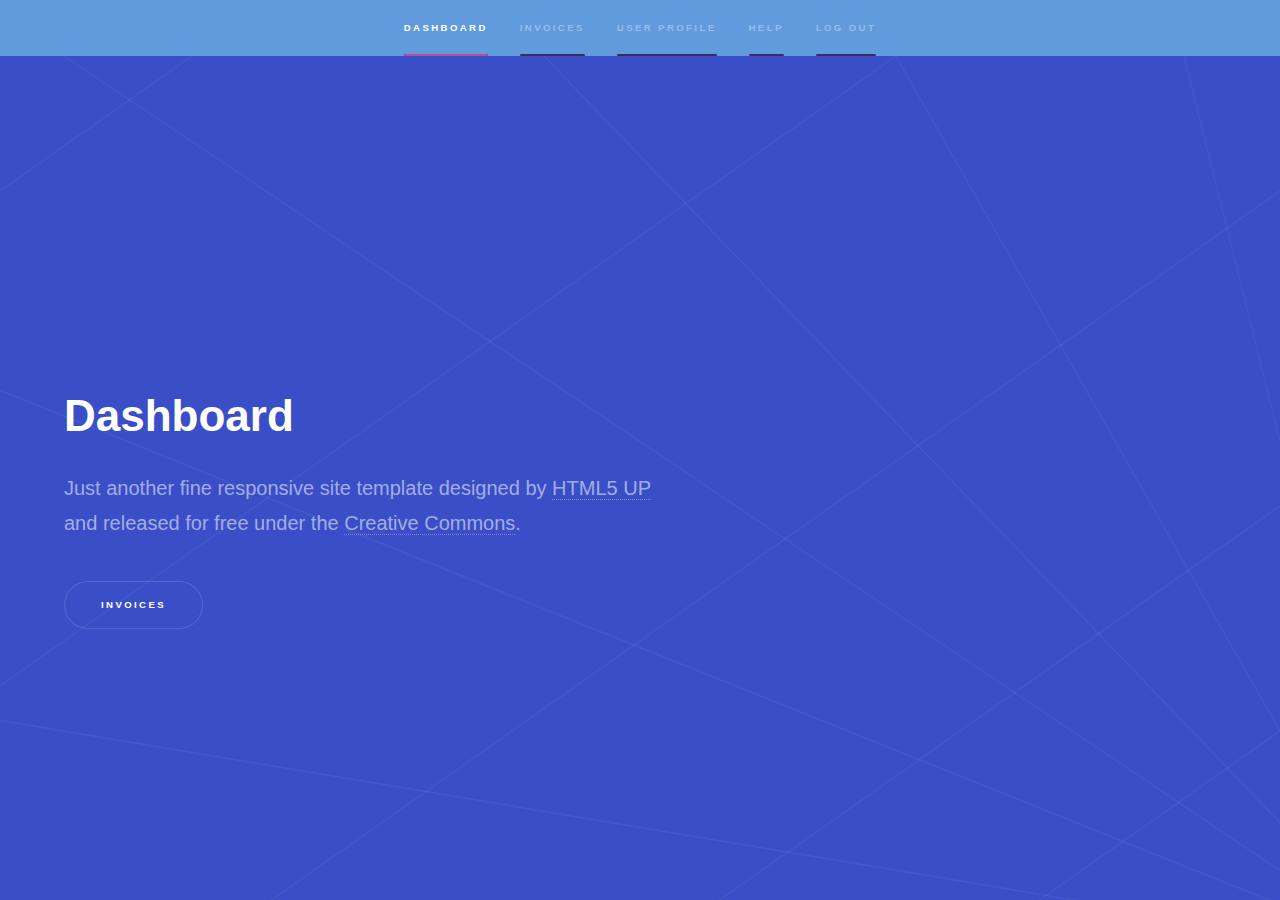
<file: htmlfrontend/index.html>
<!DOCTYPE HTML>
<!--
	Hyperspace by HTML5 UP
	html5up.net | @ajlkn
	Free for personal and commercial use under the CCA 3.0 license (html5up.net/license)
-->
<html>
	<head>
		<title>Hyperspace by HTML5 UP</title>
		<meta charset="utf-8" />
		<meta name="viewport" content="width=device-width, initial-scale=1, user-scalable=no" />
		<link rel="stylesheet" href="assets/css/main.css" />
		<noscript><link rel="stylesheet" href="assets/css/noscript.css" /></noscript>
	</head>
	<body>

		<!-- Sidebar -->
			<section id="sidebar">
				<div class="inner">
					<nav>
						<ul>
							<li><a href="#intro">Dashboard</a></li>
							<li><a href="#invoicesPage">Invoices</a></li>
							<li><a href="#userSettingsPage">User Profile </a></li>
							<li><a href="#helpPage">Help</a></li>
							<li><a onclick = "signOut()">Log Out</a></li>
						</ul>
					</nav>
				</div>
			</section>

		<!-- Wrapper -->
			<div id="wrapper">

				<!-- Intro -->
					<section id="intro" class="wrapper style1 fullscreen fade-up">
						<div class="inner">
							<h1>Dashboard</h1>
							<p>Just another fine responsive site template designed by <a href="http://html5up.net">HTML5 UP</a><br />
							and released for free under the <a href="http://html5up.net/license">Creative Commons</a>.</p>
							<ul class="actions">
								<li><a href="#two" class="button">Invoices</a></li>
							</ul>
						</div>
					</section>

				<!-- User Settings Page -->
				<section id="userSettingsPage" class="wrapper style2 fade-up">
					<div class="inner">
					<h1 class="major">User Profile</h1>
					
					<div class="user-card">
	
				
						<div class="user-details">
							<p><strong>UserID:</strong> <span id="userId"></span></p>
							<p><strong>Username:</strong> <span id="username"></span></p>
							<p><strong>Phone:</strong> <span id="phone"></span></p>
							<p><strong>Email:</strong> <span id="email"></span></p>
							<p><strong>Password:</strong> <span id="password"></span></p>
						</div>
					</div>
				
					<ul class="actions" style="margin-top: 2em;">
						<li><a href="#editUser" class="button primary changeUserInfo-button">Edit Info</a></li>
					</ul>
					</div>
				</section>

				<!-- Edit User Section (initially hidden) -->
				<section id="editUser" class="wrapper style2 fade-up" style="display: none;">
					<div class="inner">
						<h1 class="major">Edit Profile</h1>
					
						<div class="user-card">
							<div class="user-details">
							<p><strong>UserID:</strong> <input type="text" id="editUserId" placeholder="" readonly /></p>
							<p><strong>Username:</strong> <input type="text" id="editUsername" placeholder="" /></p>
							<p><strong>Phone:</strong> <input type="text" id="editPhone" placeholder="" /></p>
							<p><strong>Email:</strong> <input type="text" id="editEmail" placeholder="" /></p>
							<p><strong>Password:</strong> <input type="text" id="editPassword" placeholder="" /></p>
							</div>
						</div>

							<!-- Save Button positioned like Edit Info -->
						<ul class="actions" style="margin-top: 2em;">
					
							<li><a href="#" class="button primary changeUserSave-button" onclick="changeUserDetails()">Save</a></li>
							<li><a href="#userSettingsPage" class="button primary changeUserInfoBack-button">Back to Profile</a></li>
							<li><p id="userDetailsChangeMessage"></p></li>
						</ul>
					</div>
				</section>
  
  
  

				<!-- invoice -->
				<section id="invoicesPage" class="wrapper style3 fade-up">
					<div class="inner invoice-list">
				  
					  <!-- Top Bar -->
					  <div class="invoice-header">
						<input type="text" placeholder="Search by Invoice id" class="search-bar" id = "invoiceSearch">
						<button class="searchInvoice-button" onclick = "searchInvoice()">Search Invoice</button>
					  </div>

					  <a href="#createInvoicePage" class="button create-button">+ CREATE AN INVOICE</a>

					  
				  
					  <!-- Invoice Items -->
					  <div class="invoice-item" id = "allInvoices"> </div>

					</div>
				</section>

					<!-- Create Invoice Section -->
					<section id="createInvoicePage" class="wrapper style2 fade-up">
						<div class="inner">
						  <h1 class="major">Create Invoice</h1>
						  <p>Select a method to create your invoice</p>
					  
						  <div class="create-invoice-grid">
							<!-- Card 1: Create from Order -->
							<div class="invoice-card">
							  <div class="icon-box">
								<span class="icon solid fa-file-alt"></span>
							  </div>
							  <h3>Create Invoice from Order</h3>
							  <p>Generate an invoice by using existing order data</p>
							  <a href="#" class="button small">Start</a>
							</div>
					  
							<!-- Card 2: Upload File -->
							<div class="invoice-card">
							  <div class="icon-box">
								<span class="icon solid fa-upload"></span>
							  </div>
							  <h3>Upload File</h3>
							  <p>Import invoice data by uploading an XML file</p>
							  <a href="#" class="button small">Upload</a>
							</div>
						  </div>
					  
						  <!-- Back button -->
						  <ul class="actions" style="margin-top: 2em;">
							<li><a href="#invoicesPage" class="button">← Back to Invoices</a></li>
						  </ul>
					  
						</div>
					  </section>
					  
			


				<!--Help Page-->
				<section id="helpPage" class="wrapper style3 fade-up">
					<!-- Wrapper -->
					<div id="wrapper">
					<!-- API Health Check -->
					<section id="main" class="wrapper">
						<div class="inner">
						<h1 class="major">API Health Check</h1>
						<p>This page checks the status of the backend services to ensure everything is running properly.</p>
						<div id="health-status" style="padding: 1rem; background-color: rgba(255,255,255,0.05); border: 1px solid rgba(255,255,255,0.1); border-radius: 6px;">
							Loading...
						</div>
						<div style="margin-top: 1.5rem;"></div>
						<h1 class="major">Still having issues?</h1>
						<p>Even though all systems are showing as active, if you're still experiencing problems, try the following:</p>
						<ul style="margin-top: 0;"></ul>
							<li>Clear your browser cache and cookies</li>
							<li>Ensure you're using the latest version of your browser</li>
							<li>Try accessing the page from a different device or network</li>
						</ul>
						</div>
					</section>
				</section>


		<!-- Footer -->
			<footer id="footer" class="wrapper style1-alt">
				<div class="inner">
					<ul class="menu">
						<li>&copy; Untitled. All rights reserved.</li><li>Design: <a href="http://html5up.net">HTML5 UP</a></li>
					</ul>
				</div>
			</footer>

		<!-- Scripts -->
			<script src="assets/js/jquery.min.js"></script>
			<script src="assets/js/jquery.scrollex.min.js"></script>
			<script src="assets/js/jquery.scrolly.min.js"></script>
			<script src="assets/js/browser.min.js"></script>
			<script src="assets/js/breakpoints.min.js"></script>
			<script src="assets/js/util.js"></script>
			<script src="assets/js/main.js"></script>
			<script src="assets/js/dashboard.js"></script>
			<script src="assets/js/healthcheck.js"></script>

			  

	</body>
</html>
</file>
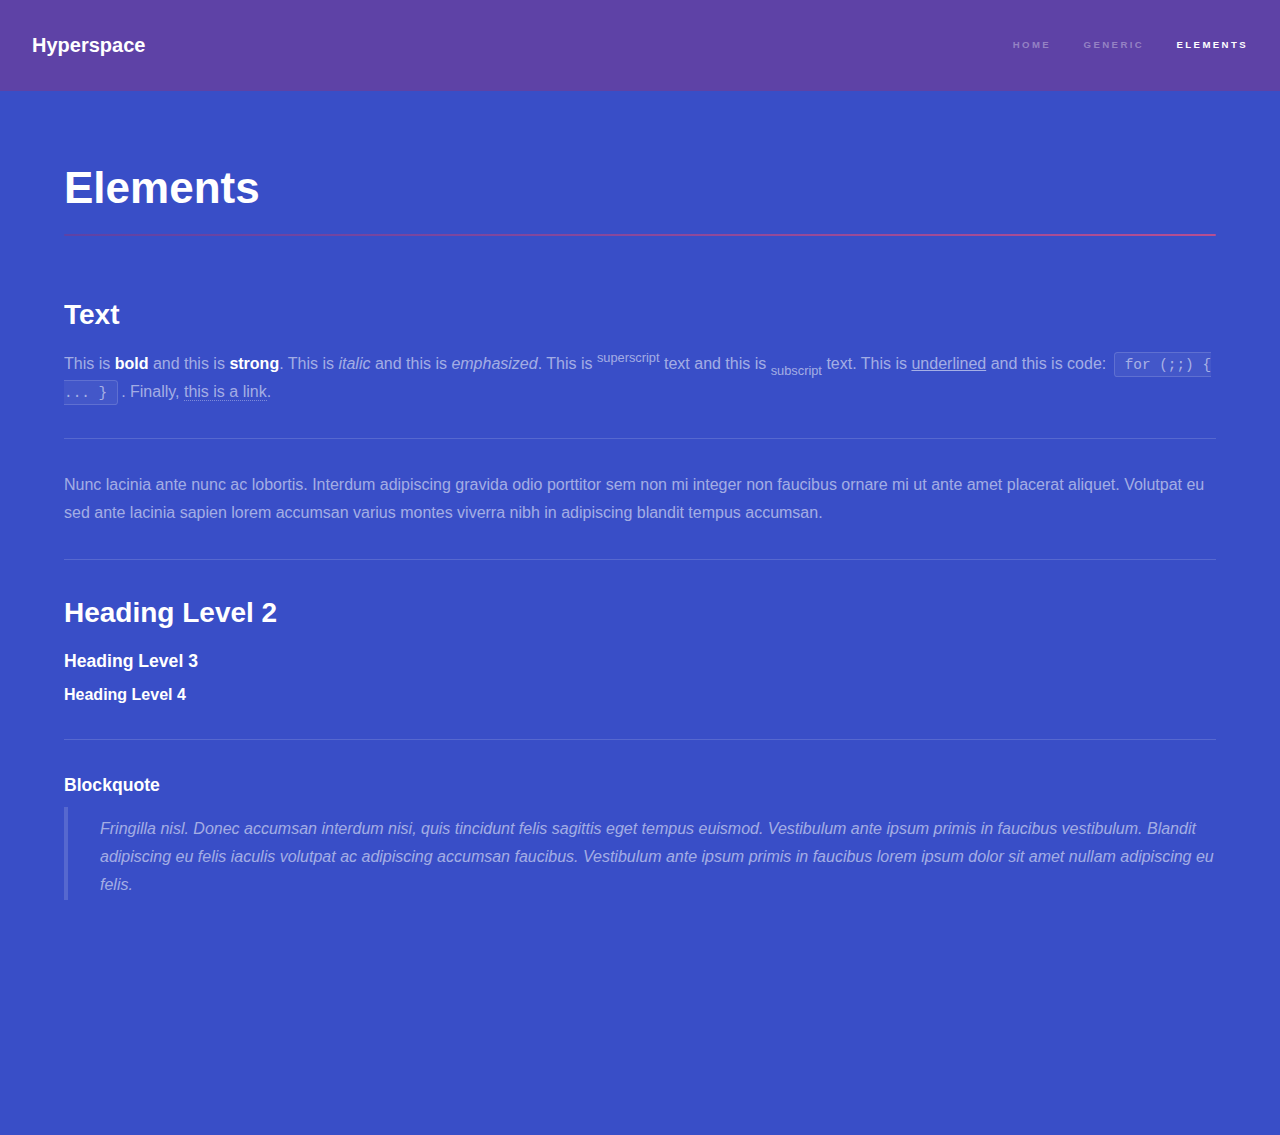
<file: htmlfrontend/elements.html>
<!DOCTYPE HTML>
<!--
	Hyperspace by HTML5 UP
	html5up.net | @ajlkn
	Free for personal and commercial use under the CCA 3.0 license (html5up.net/license)
-->
<html>
	<head>
		<title>Elements - Hyperspace by HTML5 UP</title>
		<meta charset="utf-8" />
		<meta name="viewport" content="width=device-width, initial-scale=1, user-scalable=no" />
		<link rel="stylesheet" href="assets/css/main.css" />
		<noscript><link rel="stylesheet" href="assets/css/noscript.css" /></noscript>
	</head>
	<body class="is-preload">

		<!-- Header -->
			<header id="header">
				<a href="index.html" class="title">Hyperspace</a>
				<nav>
					<ul>
						<li><a href="index.html">Home</a></li>
						<li><a href="generic.html">Generic</a></li>
						<li><a href="elements.html"  class="active">Elements</a></li>
					</ul>
				</nav>
			</header>

		<!-- Wrapper -->
			<div id="wrapper">

				<!-- Main -->
					<section id="main" class="wrapper">
						<div class="inner">
							<h1 class="major">Elements</h1>

							<!-- Text -->
								<section>
									<h2>Text</h2>
									<p>This is <b>bold</b> and this is <strong>strong</strong>. This is <i>italic</i> and this is <em>emphasized</em>.
									This is <sup>superscript</sup> text and this is <sub>subscript</sub> text.
									This is <u>underlined</u> and this is code: <code>for (;;) { ... }</code>. Finally, <a href="#">this is a link</a>.</p>
									<hr />
									<p>Nunc lacinia ante nunc ac lobortis. Interdum adipiscing gravida odio porttitor sem non mi integer non faucibus ornare mi ut ante amet placerat aliquet. Volutpat eu sed ante lacinia sapien lorem accumsan varius montes viverra nibh in adipiscing blandit tempus accumsan.</p>
									<hr />
									<h2>Heading Level 2</h2>
									<h3>Heading Level 3</h3>
									<h4>Heading Level 4</h4>
									<hr />
									<h3>Blockquote</h3>
									<blockquote>Fringilla nisl. Donec accumsan interdum nisi, quis tincidunt felis sagittis eget tempus euismod. Vestibulum ante ipsum primis in faucibus vestibulum. Blandit adipiscing eu felis iaculis volutpat ac adipiscing accumsan faucibus. Vestibulum ante ipsum primis in faucibus lorem ipsum dolor sit amet nullam adipiscing eu felis.</blockquote>
									<h3>Preformatted</h3>
									<pre><code>i = 0;

while (!deck.isInOrder()) {
    print 'Iteration ' + i;
    deck.shuffle();
    i++;
}

print 'It took ' + i + ' iterations to sort the deck.';</code></pre>
								</section>

							<!-- Lists -->
								<section>
									<h2>Lists</h2>
									<div class="row">
										<div class="col-6 col-12-medium">
											<h3>Unordered</h3>
											<ul>
												<li>Dolor pulvinar etiam.</li>
												<li>Sagittis adipiscing.</li>
												<li>Felis enim feugiat.</li>
											</ul>
											<h3>Alternate</h3>
											<ul class="alt">
												<li>Dolor pulvinar etiam.</li>
												<li>Sagittis adipiscing.</li>
												<li>Felis enim feugiat.</li>
											</ul>
										</div>
										<div class="col-6 col-12-medium">
											<h3>Ordered</h3>
											<ol>
												<li>Dolor pulvinar etiam.</li>
												<li>Etiam vel felis viverra.</li>
												<li>Felis enim feugiat.</li>
												<li>Dolor pulvinar etiam.</li>
												<li>Etiam vel felis lorem.</li>
												<li>Felis enim et feugiat.</li>
											</ol>
											<h3>Icons</h3>
											<ul class="icons">
												<li><a href="#" class="icon brands fa-twitter"><span class="label">Twitter</span></a></li>
												<li><a href="#" class="icon brands fa-facebook-f"><span class="label">Facebook</span></a></li>
												<li><a href="#" class="icon brands fa-instagram"><span class="label">Instagram</span></a></li>
												<li><a href="#" class="icon brands fa-github"><span class="label">Github</span></a></li>
											</ul>
										</div>
									</div>
									<h2>Actions</h2>
									<div class="row">
										<div class="col-6 col-12-medium">
											<ul class="actions">
												<li><a href="#" class="button primary">Default</a></li>
												<li><a href="#" class="button">Default</a></li>
											</ul>
											<ul class="actions small">
												<li><a href="#" class="button primary small">Small</a></li>
												<li><a href="#" class="button small">Small</a></li>
											</ul>
											<ul class="actions stacked">
												<li><a href="#" class="button primary">Default</a></li>
												<li><a href="#" class="button">Default</a></li>
											</ul>
											<ul class="actions stacked">
												<li><a href="#" class="button primary small">Small</a></li>
												<li><a href="#" class="button small">Small</a></li>
											</ul>
										</div>
										<div class="col-6 col-12-medium">
											<ul class="actions stacked">
												<li><a href="#" class="button primary fit">Default</a></li>
												<li><a href="#" class="button fit">Default</a></li>
											</ul>
											<ul class="actions stacked">
												<li><a href="#" class="button primary small fit">Small</a></li>
												<li><a href="#" class="button small fit">Small</a></li>
											</ul>
										</div>
									</div>
								</section>

							<!-- Table -->
								<section>
									<h2>Table</h2>
									<h3>Default</h3>
									<div class="table-wrapper">
										<table>
											<thead>
												<tr>
													<th>Name</th>
													<th>Description</th>
													<th>Price</th>
												</tr>
											</thead>
											<tbody>
												<tr>
													<td>Item One</td>
													<td>Ante turpis integer aliquet porttitor.</td>
													<td>29.99</td>
												</tr>
												<tr>
													<td>Item Two</td>
													<td>Vis ac commodo adipiscing arcu aliquet.</td>
													<td>19.99</td>
												</tr>
												<tr>
													<td>Item Three</td>
													<td> Morbi faucibus arcu accumsan lorem.</td>
													<td>29.99</td>
												</tr>
												<tr>
													<td>Item Four</td>
													<td>Vitae integer tempus condimentum.</td>
													<td>19.99</td>
												</tr>
												<tr>
													<td>Item Five</td>
													<td>Ante turpis integer aliquet porttitor.</td>
													<td>29.99</td>
												</tr>
											</tbody>
											<tfoot>
												<tr>
													<td colspan="2"></td>
													<td>100.00</td>
												</tr>
											</tfoot>
										</table>
									</div>

									<h3>Alternate</h3>
									<div class="table-wrapper">
										<table class="alt">
											<thead>
												<tr>
													<th>Name</th>
													<th>Description</th>
													<th>Price</th>
												</tr>
											</thead>
											<tbody>
												<tr>
													<td>Item One</td>
													<td>Ante turpis integer aliquet porttitor.</td>
													<td>29.99</td>
												</tr>
												<tr>
													<td>Item Two</td>
													<td>Vis ac commodo adipiscing arcu aliquet.</td>
													<td>19.99</td>
												</tr>
												<tr>
													<td>Item Three</td>
													<td> Morbi faucibus arcu accumsan lorem.</td>
													<td>29.99</td>
												</tr>
												<tr>
													<td>Item Four</td>
													<td>Vitae integer tempus condimentum.</td>
													<td>19.99</td>
												</tr>
												<tr>
													<td>Item Five</td>
													<td>Ante turpis integer aliquet porttitor.</td>
													<td>29.99</td>
												</tr>
											</tbody>
											<tfoot>
												<tr>
													<td colspan="2"></td>
													<td>100.00</td>
												</tr>
											</tfoot>
										</table>
									</div>
								</section>

							<!-- Buttons -->
								<section>
									<h3>Buttons</h3>
									<ul class="actions">
										<li><a href="#" class="button primary">Primary</a></li>
										<li><a href="#" class="button">Default</a></li>
									</ul>
									<ul class="actions">
										<li><a href="#" class="button large">Large</a></li>
										<li><a href="#" class="button">Default</a></li>
										<li><a href="#" class="button small">Small</a></li>
									</ul>
									<ul class="actions fit">
										<li><a href="#" class="button primary fit">Fit</a></li>
										<li><a href="#" class="button fit">Fit</a></li>
										<li><a href="#" class="button fit">Fit</a></li>
									</ul>
									<ul class="actions fit small">
										<li><a href="#" class="button primary fit small">Fit + Small</a></li>
										<li><a href="#" class="button fit small">Fit + Small</a></li>
										<li><a href="#" class="button fit small">Fit + Small</a></li>
									</ul>
									<ul class="actions">
										<li><a href="#" class="button primary icon solid fa-download">Icon</a></li>
										<li><a href="#" class="button icon solid fa-upload">Icon</a></li>
										<li><a href="#" class="button icon solid fa-save">Icon</a></li>
									</ul>
									<ul class="actions">
										<li><span class="button primary disabled">Disabled</span></li>
										<li><span class="button disabled">Disabled</span></li>
									</ul>
								</section>

							<!-- Form -->
								<section>
									<h2>Form</h2>
									<form method="post" action="#">
										<div class="row gtr-uniform">
											<div class="col-6 col-12-xsmall">
												<input type="text" name="demo-name" id="demo-name" value="" placeholder="Name" />
											</div>
											<div class="col-6 col-12-xsmall">
												<input type="email" name="demo-email" id="demo-email" value="" placeholder="Email" />
											</div>
											<div class="col-12">
												<select name="demo-category" id="demo-category">
													<option value="">- Category -</option>
													<option value="1">Manufacturing</option>
													<option value="1">Shipping</option>
													<option value="1">Administration</option>
													<option value="1">Human Resources</option>
												</select>
											</div>
											<div class="col-4 col-12-small">
												<input type="radio" id="demo-priority-low" name="demo-priority" checked>
												<label for="demo-priority-low">Low</label>
											</div>
											<div class="col-4 col-12-small">
												<input type="radio" id="demo-priority-normal" name="demo-priority">
												<label for="demo-priority-normal">Normal</label>
											</div>
											<div class="col-4 col-12-small">
												<input type="radio" id="demo-priority-high" name="demo-priority">
												<label for="demo-priority-high">High</label>
											</div>
											<div class="col-6 col-12-small">
												<input type="checkbox" id="demo-copy" name="demo-copy">
												<label for="demo-copy">Email me a copy</label>
											</div>
											<div class="col-6 col-12-small">
												<input type="checkbox" id="demo-human" name="demo-human" checked>
												<label for="demo-human">Not a robot</label>
											</div>
											<div class="col-12">
												<textarea name="demo-message" id="demo-message" placeholder="Enter your message" rows="6"></textarea>
											</div>
											<div class="col-12">
												<ul class="actions">
													<li><input type="submit" value="Send Message" class="primary" /></li>
													<li><input type="reset" value="Reset" /></li>
												</ul>
											</div>
										</div>
									</form>
								</section>

							<!-- Image -->
								<section>
									<h2>Image</h2>
									<h3>Fit</h3>
									<div class="box alt">
										<div class="row gtr-uniform">
											<div class="col-12"><span class="image fit"><img src="images/pic04.jpg" alt="" /></span></div>
											<div class="col-4"><span class="image fit"><img src="images/pic01.jpg" alt="" /></span></div>
											<div class="col-4"><span class="image fit"><img src="images/pic02.jpg" alt="" /></span></div>
											<div class="col-4"><span class="image fit"><img src="images/pic03.jpg" alt="" /></span></div>
											<div class="col-4"><span class="image fit"><img src="images/pic03.jpg" alt="" /></span></div>
											<div class="col-4"><span class="image fit"><img src="images/pic01.jpg" alt="" /></span></div>
											<div class="col-4"><span class="image fit"><img src="images/pic02.jpg" alt="" /></span></div>
											<div class="col-4"><span class="image fit"><img src="images/pic02.jpg" alt="" /></span></div>
											<div class="col-4"><span class="image fit"><img src="images/pic03.jpg" alt="" /></span></div>
											<div class="col-4"><span class="image fit"><img src="images/pic01.jpg" alt="" /></span></div>
										</div>
									</div>
									<h3>Left &amp; Right</h3>
									<p><span class="image left"><img src="images/pic05.jpg" alt="" /></span>Fringilla nisl. Donec accumsan interdum nisi, quis tincidunt felis sagittis eget. tempus euismod. Vestibulum ante ipsum primis in faucibus vestibulum. Blandit adipiscing eu felis iaculis volutpat ac adipiscing accumsan eu faucibus. Integer ac pellentesque praesent tincidunt felis sagittis eget. tempus euismod. Vestibulum ante ipsum primis in faucibus vestibulum. Blandit adipiscing eu felis iaculis volutpat ac adipiscing accumsan eu faucibus. Integer ac pellentesque praesent. Donec accumsan interdum nisi, quis tincidunt felis sagittis eget. tempus euismod. Vestibulum ante ipsum primis in faucibus vestibulum. Blandit adipiscing eu felis iaculis volutpat ac adipiscing accumsan eu faucibus. Integer ac pellentesque praesent tincidunt felis sagittis eget. tempus euismod. Vestibulum ante ipsum primis in faucibus vestibulum. Blandit adipiscing eu felis iaculis volutpat ac adipiscing accumsan eu faucibus. Integer ac pellentesque praesent. Blandit adipiscing eu felis iaculis volutpat ac adipiscing accumsan eu faucibus. Integer ac pellentesque praesent tincidunt felis sagittis eget. tempus euismod. Vestibulum ante ipsum primis in faucibus vestibulum. Blandit adipiscing eu felis iaculis volutpat ac adipiscing accumsan eu faucibus. Integer ac pellentesque praesent.</p>
									<p><span class="image right"><img src="images/pic06.jpg" alt="" /></span>Fringilla nisl. Donec accumsan interdum nisi, quis tincidunt felis sagittis eget. tempus euismod. Vestibulum ante ipsum primis in faucibus vestibulum. Blandit adipiscing eu felis iaculis volutpat ac adipiscing accumsan eu faucibus. Integer ac pellentesque praesent tincidunt felis sagittis eget. tempus euismod. Vestibulum ante ipsum primis in faucibus vestibulum. Blandit adipiscing eu felis iaculis volutpat ac adipiscing accumsan eu faucibus. Integer ac pellentesque praesent. Donec accumsan interdum nisi, quis tincidunt felis sagittis eget. tempus euismod. Vestibulum ante ipsum primis in faucibus vestibulum. Blandit adipiscing eu felis iaculis volutpat ac adipiscing accumsan eu faucibus. Integer ac pellentesque praesent tincidunt felis sagittis eget. tempus euismod. Vestibulum ante ipsum primis in faucibus vestibulum. Blandit adipiscing eu felis iaculis volutpat ac adipiscing accumsan eu faucibus. Integer ac pellentesque praesent. Blandit adipiscing eu felis iaculis volutpat ac adipiscing accumsan eu faucibus. Integer ac pellentesque praesent tincidunt felis sagittis eget. tempus euismod. Vestibulum ante ipsum primis in faucibus vestibulum. Blandit adipiscing eu felis iaculis volutpat ac adipiscing accumsan eu faucibus. Integer ac pellentesque praesent.</p>
								</section>

						</div>
					</section>

			</div>

		<!-- Footer -->
			<footer id="footer" class="wrapper alt">
				<div class="inner">
					<ul class="menu">
						<li>&copy; Untitled. All rights reserved.</li><li>Design: <a href="http://html5up.net">HTML5 UP</a></li>
					</ul>
				</div>
			</footer>

		<!-- Scripts -->
			<script src="assets/js/jquery.min.js"></script>
			<script src="assets/js/jquery.scrollex.min.js"></script>
			<script src="assets/js/jquery.scrolly.min.js"></script>
			<script src="assets/js/browser.min.js"></script>
			<script src="assets/js/breakpoints.min.js"></script>
			<script src="assets/js/util.js"></script>
			<script src="assets/js/main.js"></script>

	</body>
</html>
</file>
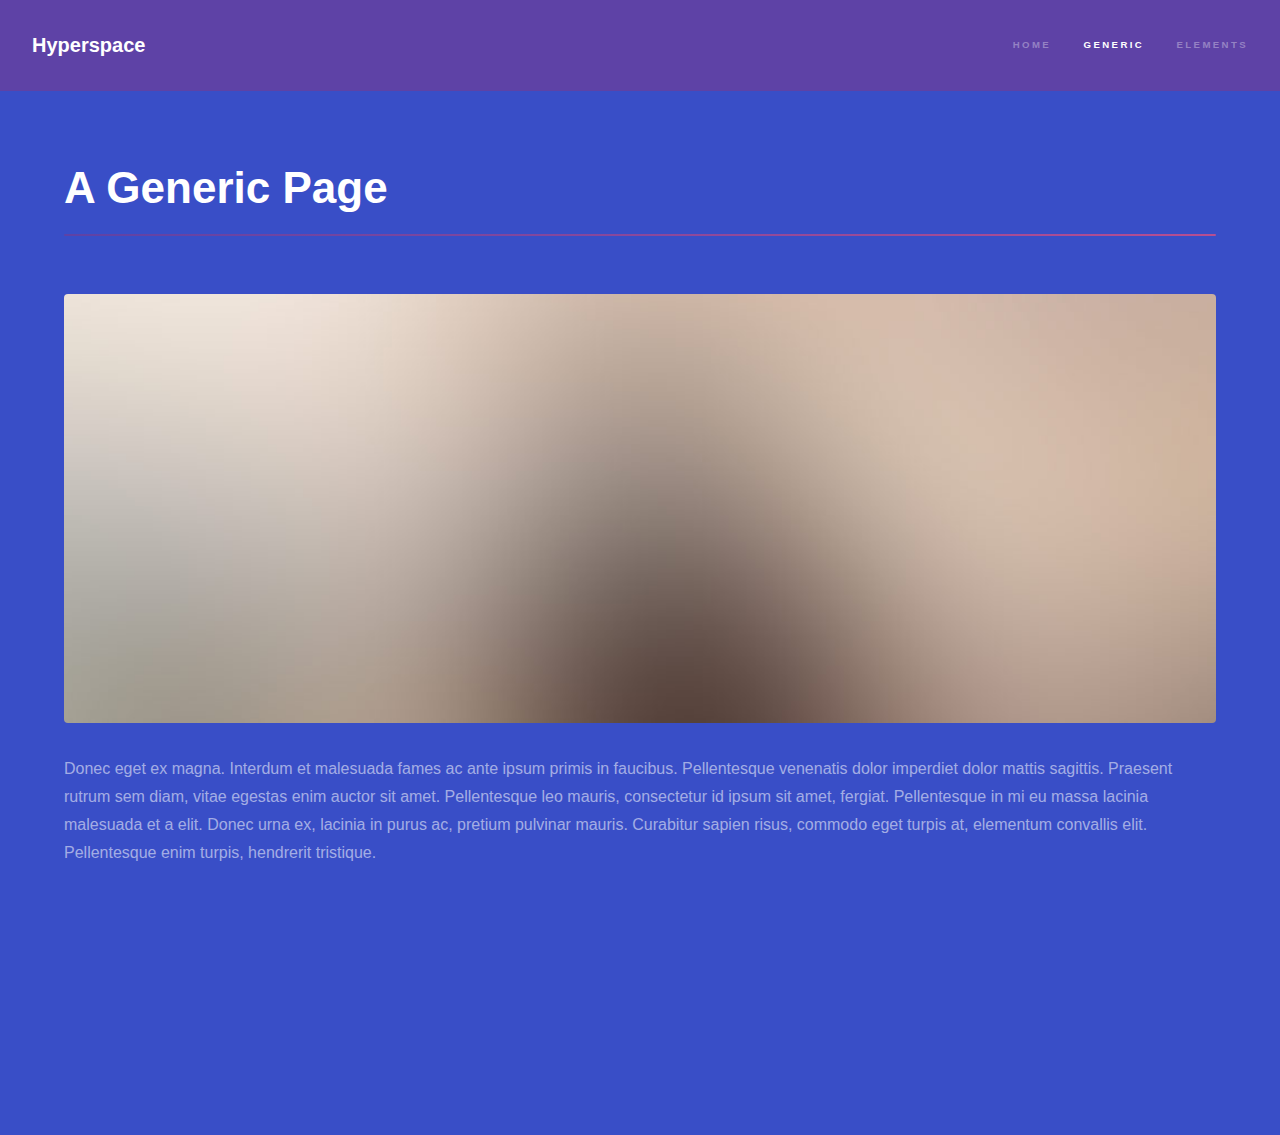
<file: htmlfrontend/generic.html>
<!DOCTYPE HTML>
<!--
	Hyperspace by HTML5 UP
	html5up.net | @ajlkn
	Free for personal and commercial use under the CCA 3.0 license (html5up.net/license)
-->
<html>
	<head>
		<title>Generic - Hyperspace by HTML5 UP</title>
		<meta charset="utf-8" />
		<meta name="viewport" content="width=device-width, initial-scale=1, user-scalable=no" />
		<link rel="stylesheet" href="assets/css/main.css" />
		<noscript><link rel="stylesheet" href="assets/css/noscript.css" /></noscript>
	</head>
	<body class="is-preload">

		<!-- Header -->
			<header id="header">
				<a href="index.html" class="title">Hyperspace</a>
				<nav>
					<ul>
						<li><a href="index.html">Home</a></li>
						<li><a href="generic.html" class="active">Generic</a></li>
						<li><a href="elements.html">Elements</a></li>
					</ul>
				</nav>
			</header>

		<!-- Wrapper -->
			<div id="wrapper">

				<!-- Main -->
					<section id="main" class="wrapper">
						<div class="inner">
							<h1 class="major">A Generic Page</h1>
							<span class="image fit"><img src="images/pic04.jpg" alt="" /></span>
							<p>Donec eget ex magna. Interdum et malesuada fames ac ante ipsum primis in faucibus. Pellentesque venenatis dolor imperdiet dolor mattis sagittis. Praesent rutrum sem diam, vitae egestas enim auctor sit amet. Pellentesque leo mauris, consectetur id ipsum sit amet, fergiat. Pellentesque in mi eu massa lacinia malesuada et a elit. Donec urna ex, lacinia in purus ac, pretium pulvinar mauris. Curabitur sapien risus, commodo eget turpis at, elementum convallis elit. Pellentesque enim turpis, hendrerit tristique.</p>
							<p>Interdum et malesuada fames ac ante ipsum primis in faucibus. Pellentesque venenatis dolor imperdiet dolor mattis sagittis. Praesent rutrum sem diam, vitae egestas enim auctor sit amet. Pellentesque leo mauris, consectetur id ipsum sit amet, fersapien risus, commodo eget turpis at, elementum convallis elit. Pellentesque enim turpis, hendrerit tristique lorem ipsum dolor.</p>
						</div>
					</section>

			</div>

		<!-- Footer -->
			<footer id="footer" class="wrapper alt">
				<div class="inner">
					<ul class="menu">
						<li>&copy; Untitled. All rights reserved.</li><li>Design: <a href="http://html5up.net">HTML5 UP</a></li>
					</ul>
				</div>
			</footer>

		<!-- Scripts -->
			<script src="assets/js/jquery.min.js"></script>
			<script src="assets/js/jquery.scrollex.min.js"></script>
			<script src="assets/js/jquery.scrolly.min.js"></script>
			<script src="assets/js/browser.min.js"></script>
			<script src="assets/js/breakpoints.min.js"></script>
			<script src="assets/js/util.js"></script>
			<script src="assets/js/main.js"></script>

	</body>
</html>
</file>
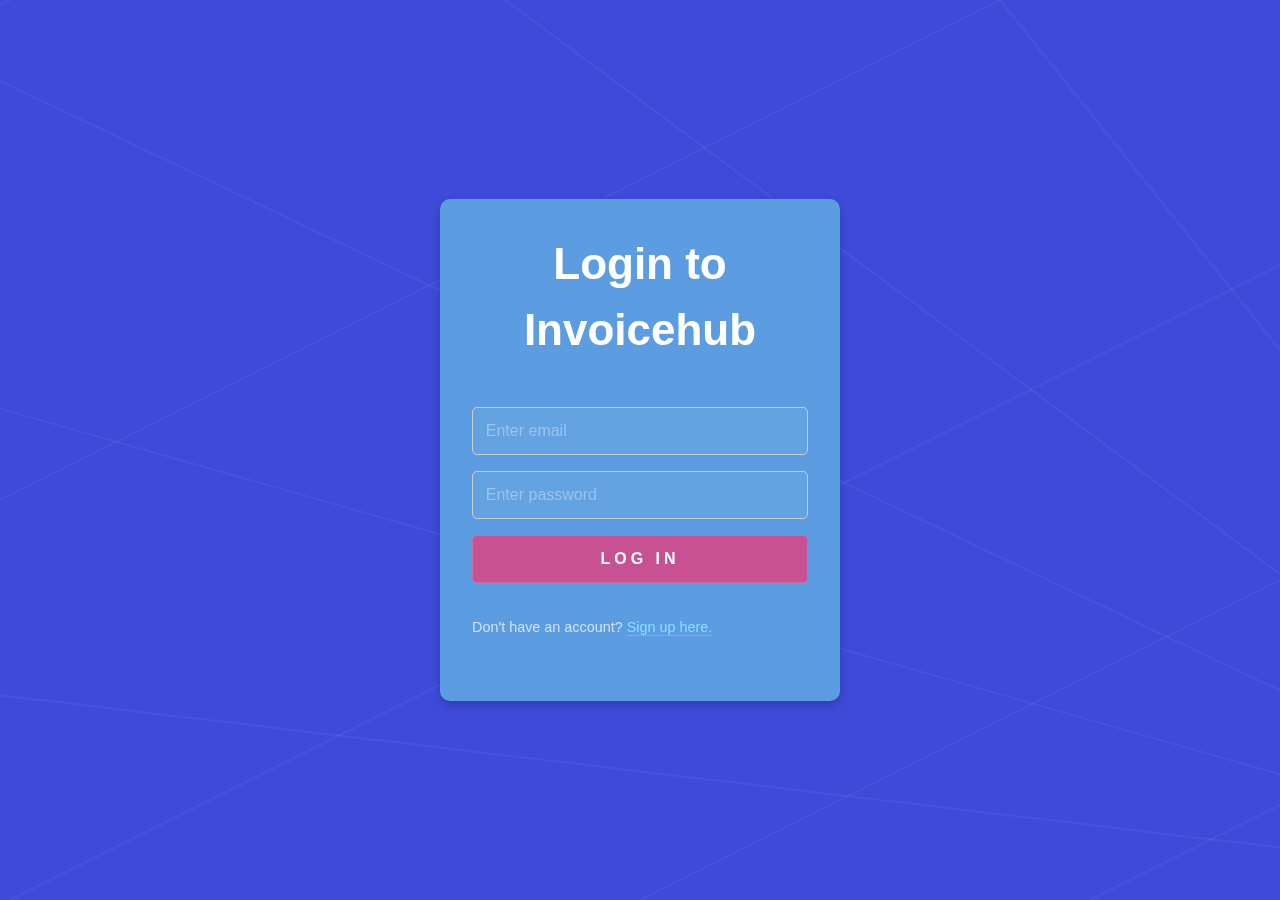
<file: htmlfrontend/login.html>
<!DOCTYPE html>
<html lang="en">
<head>
  <meta charset="UTF-8">
  <title>Login - Invoicehub</title>
  <meta name="viewport" content="width=device-width, initial-scale=1.0">
  <link rel="stylesheet" href="assets/css/main.css" />
  <script src="assets/js/login.js" defer></script>
  <style>
    body {
      font-family: sans-serif;
      background-color: #3e4bd9;
      color: white;
      margin: 0;
      display: flex;
      flex-direction: column;
      justify-content: center;
      align-items: center;
      height: 100vh;
    }

    .login-box {
      position: relative;  /* ⬅️ Needed to allow z-index to work */
      z-index: 1;           /* ⬅️ This puts it above the background */

      width: 90%;
      max-width: 400px;
      background-color: rgb(92, 157, 225);
      padding: 2em;
      border-radius: 10px;
      box-shadow: 0 4px 10px rgba(0, 0, 0, 0.2);
    }


    h1 {
      text-align: center;
      margin-bottom: 1em;
    }

    input[type="text"],
    input[type="password"] {
      width: 100%;
      padding: 0.8em;
      margin-bottom: 1em;
      border: 1px solid #ccc;
      border-radius: 5px;
      font-size: 1em;
      box-sizing: border-box;
    }

    button {
      width: 100%;
      padding: 0.8em;
      background-color: #c75193;
      color: white;
      font-weight: bold;
      font-size: 1em;
      border: none;
      border-radius: 5px;
      cursor: pointer;
    }

    button:hover {
      background-color: #a64078;
    }

    #login-error {
      margin-top: 1em;
      color: #ffcccc;
      text-align: center;
      font-weight: bold;
    }

    footer {
      margin-top: 2em;
      color: rgba(255,255,255,0.7);
      font-size: 0.9em;
    }

    a {
      color: #89dfff;
    }
  </style>
</head>
<body>

  <div class="login-box">
    <h1>Login to Invoicehub</h1>

    <input type="text" id="email" placeholder="Enter email">
    <input type="password" id="password" placeholder="Enter password">
    <button class="login-btn" onclick="logIn()">Log In</button>

    <p id="login-error"></p>

    <footer>
      <p>Don't have an account? <a href="welcome.html#register">Sign up here.</a></p>
    </footer>
  </div>
</body>
</html>
</file>
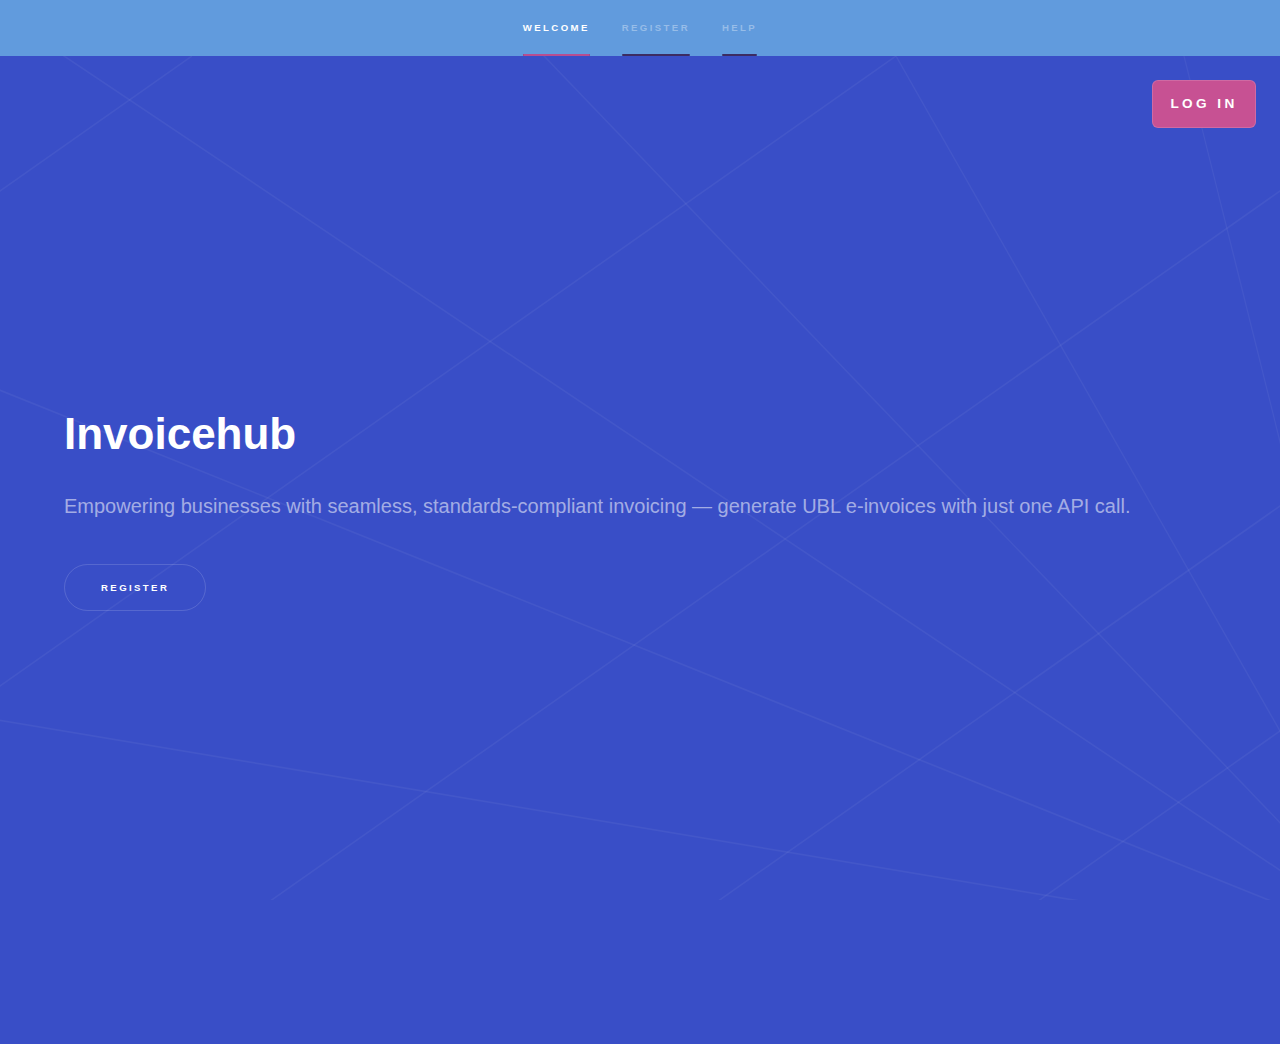
<file: htmlfrontend/welcome.html>
<!DOCTYPE HTML>
<html>
<head>
  <title>Welcome + Register - Invoicehub</title>
  <meta charset="utf-8" />
  <meta name="viewport" content="width=device-width, initial-scale=1, user-scalable=no" />
  <link rel="stylesheet" href="assets/css/main.css" />
  <noscript><link rel="stylesheet" href="assets/css/noscript.css" /></noscript>
</head>
<body>

  <!-- Top Right Login Button -->
  <div class="top-login">
    <a href="login.html" class="button small">Log In</a>
  </div>


  <!-- Sidebar -->
  <section id="sidebar">
    <div class="inner">
      <nav>
        <ul>
          <li><a href="#intro">Welcome</a></li>
          <li><a href="#register">Register</a></li>
          <li><a href="#helpPage">Help</a></li>
        </ul>
      </nav>
    </div>
  </section>

  <!-- Wrapper -->
  <div id="wrapper">

    <!-- Welcome Section -->
    <section id="intro" class="wrapper style1 fullscreen fade-up">
      <div class="inner">
        <h1>Invoicehub</h1>
        <p>Empowering businesses with seamless, standards-compliant invoicing — generate UBL e-invoices with just one API call.</p>
        <ul class="actions">
          <li><a href="#register" class="button">Register</a></li>
        </ul>
      </div>
    </section>

    <!--Help Page-->
    <section id="helpPage" class="wrapper style3 fade-up">
      <!-- Wrapper -->
      <div id="wrapper">
        <!-- API Health Check -->
        <section id="main" class="wrapper">
          <div class="inner">
            <h1 class="major">API Health Check</h1>
            <p>This page checks the status of the backend services to ensure everything is running properly.</p>
            <div id="health-status" style="padding: 1rem; background-color: rgba(255,255,255,0.05); border: 1px solid rgba(255,255,255,0.1); border-radius: 6px;">
              Loading...
            </div>
            <div style="margin-top: 1.5rem;"></div>
            <h1 class="major">Still having issues?</h1>
            <p>Even though all systems are showing as active, if you're still experiencing problems, try the following:</p>
            <ul style="margin-top: 0;">
              <li>Clear your browser cache and cookies</li>
              <li>Ensure you're using the latest version of your browser</li>
              <li>Try accessing the page from a different device or network</li>
            </ul>
          </div>
        </section>
      </div>
    </section>
              
  

    <!-- Register Section -->
    <section id="register" class="wrapper style1 fade-up">
      <div class="inner">
        <h2>Register</h2>
        <p>Please fill out the form below to create an account.</p>
        <div class="split style1">
          <section>
            <form onsubmit="return false;">
              <div class="fields">
                <div class="field half">
                  <label for="username">Name</label>
                  <input type="text" name="username" id="username" />
                </div>
                <div class="field half">
                  <label for="email">Email</label>
                  <input type="email" name="email" id="email" />
                </div>
                <div class="field half">
                  <label for="phone">Phone</label>
                  <input type="tel" name="phone" id="phone" />
                </div>
                <div class="field half">
                  <label for="password">Password</label>
                  <input type="password" name="password" id="password" />
                </div>
              </div>              
              <ul class="actions" style="margin-top: 1.5em;">
                <li><button type="button" onclick="register()" class="button submit">Register</button></li>
              </ul>
            </form>
            <p id="register-success" style="color: #ccffcc; font-weight: bold;"></p>
            <p id="register-error" style="color: #ffcccc; font-weight: bold;"></p>
          </section>
          <section>
            <ul class="contact">
              <li>
                <h3>Address</h3>
                <span>UNSW<br />AUS</span>
              </li>
              <li>
                <h3>Email</h3>
                <a href="#">m15a.invoicehub@gmail.com</a>
              </li>
              <li>
                <h3>Social</h3>
                <ul class="icons">
                  <li><a href="#" class="icon brands fa-twitter"><span class="label">Twitter</span></a></li>
                  <li><a href="#" class="icon brands fa-facebook-f"><span class="label">Facebook</span></a></li>
                  <li><a href="#" class="icon brands fa-github"><span class="label">GitHub</span></a></li>
                  <li><a href="#" class="icon brands fa-instagram"><span class="label">Instagram</span></a></li>
                  <li><a href="#" class="icon brands fa-linkedin-in"><span class="label">LinkedIn</span></a></li>
                </ul>
              </li>
            </ul>
          </section>
        </div>
      </div>
    </section>

  </div>

  <!-- Footer -->
  <footer id="footer" class="wrapper style1-alt">
    <div class="inner">
      <ul class="menu">
        <li>&copy; Untitled. All rights reserved.</li>
        <li>Design: <a href="http://html5up.net">HTML5 UP</a></li>
      </ul>
    </div>
  </footer>

  <!-- Scripts -->
  <script src="assets/js/jquery.min.js"></script>
  <script src="assets/js/jquery.scrollex.min.js"></script>
  <script src="assets/js/jquery.scrolly.min.js"></script>
  <script src="assets/js/browser.min.js"></script>
  <script src="assets/js/breakpoints.min.js"></script>
  <script src="assets/js/util.js"></script>
  <script src="assets/js/main.js"></script>
  <script src="assets/js/register.js"></script>
  <script src="assets/js/healthcheck.js"></script>
  

</body>
</html>
</file>
<file: htmlfrontend/assets/css/noscript.css>
/*
	Hyperspace by HTML5 UP
	html5up.net | @ajlkn
	Free for personal and commercial use under the CCA 3.0 license (html5up.net/license)
*/

/* Spotlights */

	.spotlights > section > .image:before {
		opacity: 0 !important;
	}

	.spotlights > section > .content > .inner {
		-moz-transform: none !important;
		-webkit-transform: none !important;
		-ms-transform: none !important;
		transform: none !important;
		opacity: 1 !important;
	}

/* Wrapper */

	.wrapper > .inner {
		opacity: 1 !important;
		-moz-transform: none !important;
		-webkit-transform: none !important;
		-ms-transform: none !important;
		transform: none !important;
	}

/* Sidebar */

	#sidebar > .inner {
		opacity: 1 !important;
	}

	#sidebar nav > ul > li {
		-moz-transform: none !important;
		-webkit-transform: none !important;
		-ms-transform: none !important;
		transform: none !important;
		opacity: 1 !important;
	}
</file>
<file: htmlfrontend/assets/css/main.css>
@import url(fontawesome-all.min.css);

/*
	Hyperspace by HTML5 UP
	html5up.net | @ajlkn
	Free for personal and commercial use under the CCA 3.0 license (html5up.net/license)
*/

html, body, div, span, applet, object,
iframe, h1, h2, h3, h4, h5, h6, p, blockquote,
pre, a, abbr, acronym, address, big, cite,
code, del, dfn, em, img, ins, kbd, q, s, samp,
small, strike, strong, sub, sup, tt, var, b,
u, i, center, dl, dt, dd, ol, ul, li, fieldset,
form, label, legend, table, caption, tbody,
tfoot, thead, tr, th, td, article, aside,
canvas, details, embed, figure, figcaption,
footer, header, hgroup, menu, nav, output, ruby,
section, summary, time, mark, audio, video {
	margin: 0;
	padding: 0;
	border: 0;
	font-size: 100%;
	font: inherit;
	vertical-align: baseline;}

article, aside, details, figcaption, figure,
footer, header, hgroup, menu, nav, section {
	display: block;}

body {
	line-height: 1;
}

ol, ul {
	list-style: none;
}

blockquote, q {
	quotes: none;
}

	blockquote:before, blockquote:after, q:before, q:after {
		content: '';
		content: none;
	}

table {
	border-collapse: collapse;
	border-spacing: 0;
}

body {
	-webkit-text-size-adjust: none;
}

mark {
	background-color: transparent;
	color: inherit;
}

input::-moz-focus-inner {
	border: 0;
	padding: 0;
}

input, select, textarea {
	-moz-appearance: none;
	-webkit-appearance: none;
	-ms-appearance: none;
	appearance: none;
}

/* Basic */

@-ms-viewport {
	width: device-width;
}

body {
	-ms-overflow-style: scrollbar;
}

@media screen and (max-width: 480px) {

	html, body {
		min-width: 320px;
	}

}

html {
	box-sizing: border-box;
}

*, *:before, *:after {
	box-sizing: inherit;
}

body {
	background: #eeff07;
}

	body.is-preload *, body.is-preload *:before, body.is-preload *:after {
		-moz-animation: none !important;
		-webkit-animation: none !important;
		-ms-animation: none !important;
		animation: none !important;
		-moz-transition: none !important;
		-webkit-transition: none !important;
		-ms-transition: none !important;
		transition: none !important;
	}

/* Type */

body, input, select, textarea {
	color: rgba(255, 255, 255, 0.55);
	font-family: Arial, Helvetica, sans-serif;
	font-size: 16.5pt;
	font-weight: normal;
	line-height: 1.75;
}

	@media screen and (max-width: 1680px) {

		body, input, select, textarea {
			font-size: 13pt;
		}

	}

	@media screen and (max-width: 1280px) {

		body, input, select, textarea {
			font-size: 12pt;
		}

	}

	@media screen and (max-width: 360px) {

		body, input, select, textarea {
			font-size: 11pt;
		}

	}

a {
	-moz-transition: color 0.2s ease, border-bottom-color 0.2s ease;
	-webkit-transition: color 0.2s ease, border-bottom-color 0.2s ease;
	-ms-transition: color 0.2s ease, border-bottom-color 0.2s ease;
	transition: color 0.2s ease, border-bottom-color 0.2s ease;
	border-bottom: dotted 1px rgba(255, 255, 255, 0.35);
	color: inherit;
	text-decoration: none;
}

	a:hover {
		border-bottom-color: transparent;
		color: #ffffff;
	}

strong, b {
	color: #ffffff;
	font-weight: bold;
}

em, i {
	font-style: italic;
}

p {
	margin: 0 0 2em 0;
}

h1, h2, h3, h4, h5, h6 {
	color: #ffffff;
	font-weight: bold;
	line-height: 1.5;
	margin: 0 0 0.5em 0;
}

	h1 a, h2 a, h3 a, h4 a, h5 a, h6 a {
		color: inherit;
		text-decoration: none;
	}

h1 {
	font-size: 2.75em;
}

	h1.major {
		margin: 0 0 1.3em 0;
		position: relative;
		padding-bottom: 0.35em;
	}

		h1.major:after {
			background-image: -moz-linear-gradient(to right, #5e42a6, #b74e91);
			background-image: -webkit-linear-gradient(to right, #5e42a6, #b74e91);
			background-image: -ms-linear-gradient(to right, #5e42a6, #b74e91);
			background-image: linear-gradient(to right, #5e42a6, #b74e91);
			-moz-transition: max-width 0.2s ease;
			-webkit-transition: max-width 0.2s ease;
			-ms-transition: max-width 0.2s ease;
			transition: max-width 0.2s ease;
			border-radius: 0.2em;
			bottom: 0;
			content: '';
			height: 0.05em;
			position: absolute;
			right: 0;
			width: 100%;
		}

h2 {
	font-size: 1.75em;
}

h3 {
	font-size: 1.1em;
}

h4 {
	font-size: 1em;
}

h5 {
	font-size: 0.8em;
}

h6 {
	font-size: 0.6em;
}

@media screen and (max-width: 736px) {

	h1 {
		font-size: 2em;
	}

	h2 {
		font-size: 1.25em;
	}

	h3 {
		font-size: 1em;
	}

	h4 {
		font-size: 0.8em;
	}

	h5 {
		font-size: 0.6em;
	}

	h6 {
		font-size: 0.6em;
	}

}

sub {
	font-size: 0.8em;
	position: relative;
	top: 0.5em;
}

sup {
	font-size: 0.8em;
	position: relative;
	top: -0.5em;
}

blockquote {
	border-left: solid 4px rgba(255, 255, 255, 0.15);
	font-style: italic;
	margin: 0 0 2em 0;
	padding: 0.5em 0 0.5em 2em;
}

code {
	background: rgba(255, 255, 255, 0.05);
	border-radius: 0.25em;
	border: solid 1px rgba(255, 255, 255, 0.15);
	font-family: "Courier New", monospace;
	font-size: 0.9em;
	margin: 0 0.25em;
	padding: 0.25em 0.65em;
}

pre {
	-webkit-overflow-scrolling: touch;
	font-family: "Courier New", monospace;
	font-size: 0.9em;
	margin: 0 0 2em 0;
}

	pre code {
		display: block;
		line-height: 1.75em;
		padding: 1em 1.5em;
		overflow-x: auto;
	}

hr {
	border: 0;
	border-bottom: solid 1px rgba(255, 255, 255, 0.15);
	margin: 2em 0;
}

	hr.major {
		margin: 3em 0;
	}

.align-left {
	text-align: left;
}

.align-center {
	text-align: center;
}

.align-right {
	text-align: right;
}

/* Row */

.row {
	display: flex;
	flex-wrap: wrap;
	box-sizing: border-box;
	align-items: stretch;
}

	.row > * {
		box-sizing: border-box;
	}

	.row.gtr-uniform > * > :last-child {
		margin-bottom: 0;
	}

	.row.aln-left {
		justify-content: flex-start;
	}

	.row.aln-center {
		justify-content: center;
	}

	.row.aln-right {
		justify-content: flex-end;
	}

	.row.aln-top {
		align-items: flex-start;
	}

	.row.aln-middle {
		align-items: center;
	}

	.row.aln-bottom {
		align-items: flex-end;
	}

	.row > .imp {
		order: -1;
	}

	.row > .col-1 {
		width: 8.33333%;
	}

	.row > .off-1 {
		margin-left: 8.33333%;
	}

	.row > .col-2 {
		width: 16.66667%;
	}

	.row > .off-2 {
		margin-left: 16.66667%;
	}

	.row > .col-3 {
		width: 25%;
	}

	.row > .off-3 {
		margin-left: 25%;
	}

	.row > .col-4 {
		width: 33.33333%;
	}

	.row > .off-4 {
		margin-left: 33.33333%;
	}

	.row > .col-5 {
		width: 41.66667%;
	}

	.row > .off-5 {
		margin-left: 41.66667%;
	}

	.row > .col-6 {
		width: 50%;
	}

	.row > .off-6 {
		margin-left: 50%;
	}

	.row > .col-7 {
		width: 58.33333%;
	}

	.row > .off-7 {
		margin-left: 58.33333%;
	}

	.row > .col-8 {
		width: 66.66667%;
	}

	.row > .off-8 {
		margin-left: 66.66667%;
	}

	.row > .col-9 {
		width: 75%;
	}

	.row > .off-9 {
		margin-left: 75%;
	}

	.row > .col-10 {
		width: 83.33333%;
	}

	.row > .off-10 {
		margin-left: 83.33333%;
	}

	.row > .col-11 {
		width: 91.66667%;
	}

	.row > .off-11 {
		margin-left: 91.66667%;
	}

	.row > .col-12 {
		width: 100%;
	}

	.row > .off-12 {
		margin-left: 100%;
	}

	.row.gtr-0 {
		margin-top: 0;
		margin-left: 0em;
	}

		.row.gtr-0 > * {
			padding: 0 0 0 0em;
		}

		.row.gtr-0.gtr-uniform {
			margin-top: 0em;
		}

			.row.gtr-0.gtr-uniform > * {
				padding-top: 0em;
			}

	.row.gtr-25 {
		margin-top: 0;
		margin-left: -0.375em;
	}

		.row.gtr-25 > * {
			padding: 0 0 0 0.375em;
		}

		.row.gtr-25.gtr-uniform {
			margin-top: -0.375em;
		}

			.row.gtr-25.gtr-uniform > * {
				padding-top: 0.375em;
			}

	.row.gtr-50 {
		margin-top: 0;
		margin-left: -0.75em;
	}

		.row.gtr-50 > * {
			padding: 0 0 0 0.75em;
		}

		.row.gtr-50.gtr-uniform {
			margin-top: -0.75em;
		}

			.row.gtr-50.gtr-uniform > * {
				padding-top: 0.75em;
			}

	.row {
		margin-top: 0;
		margin-left: -1.5em;
	}

		.row > * {
			padding: 0 0 0 1.5em;
		}

		.row.gtr-uniform {
			margin-top: -1.5em;
		}

			.row.gtr-uniform > * {
				padding-top: 1.5em;
			}

	.row.gtr-150 {
		margin-top: 0;
		margin-left: -2.25em;
	}

		.row.gtr-150 > * {
			padding: 0 0 0 2.25em;
		}

		.row.gtr-150.gtr-uniform {
			margin-top: -2.25em;
		}

			.row.gtr-150.gtr-uniform > * {
				padding-top: 2.25em;
			}

	.row.gtr-200 {
		margin-top: 0;
		margin-left: -3em;
	}

		.row.gtr-200 > * {
			padding: 0 0 0 3em;
		}

		.row.gtr-200.gtr-uniform {
			margin-top: -3em;
		}

			.row.gtr-200.gtr-uniform > * {
				padding-top: 3em;
			}

	@media screen and (max-width: 1680px) {

		.row {
			display: flex;
			flex-wrap: wrap;
			box-sizing: border-box;
			align-items: stretch;
		}

			.row > * {
				box-sizing: border-box;
			}

			.row.gtr-uniform > * > :last-child {
				margin-bottom: 0;
			}

			.row.aln-left {
				justify-content: flex-start;
			}

			.row.aln-center {
				justify-content: center;
			}

			.row.aln-right {
				justify-content: flex-end;
			}

			.row.aln-top {
				align-items: flex-start;
			}

			.row.aln-middle {
				align-items: center;
			}

			.row.aln-bottom {
				align-items: flex-end;
			}

			.row > .imp-xlarge {
				order: -1;
			}

			.row > .col-1-xlarge {
				width: 8.33333%;
			}

			.row > .off-1-xlarge {
				margin-left: 8.33333%;
			}

			.row > .col-2-xlarge {
				width: 16.66667%;
			}

			.row > .off-2-xlarge {
				margin-left: 16.66667%;
			}

			.row > .col-3-xlarge {
				width: 25%;
			}

			.row > .off-3-xlarge {
				margin-left: 25%;
			}

			.row > .col-4-xlarge {
				width: 33.33333%;
			}

			.row > .off-4-xlarge {
				margin-left: 33.33333%;
			}

			.row > .col-5-xlarge {
				width: 41.66667%;
			}

			.row > .off-5-xlarge {
				margin-left: 41.66667%;
			}

			.row > .col-6-xlarge {
				width: 50%;
			}

			.row > .off-6-xlarge {
				margin-left: 50%;
			}

			.row > .col-7-xlarge {
				width: 58.33333%;
			}

			.row > .off-7-xlarge {
				margin-left: 58.33333%;
			}

			.row > .col-8-xlarge {
				width: 66.66667%;
			}

			.row > .off-8-xlarge {
				margin-left: 66.66667%;
			}

			.row > .col-9-xlarge {
				width: 75%;
			}

			.row > .off-9-xlarge {
				margin-left: 75%;
			}

			.row > .col-10-xlarge {
				width: 83.33333%;
			}

			.row > .off-10-xlarge {
				margin-left: 83.33333%;
			}

			.row > .col-11-xlarge {
				width: 91.66667%;
			}

			.row > .off-11-xlarge {
				margin-left: 91.66667%;
			}

			.row > .col-12-xlarge {
				width: 100%;
			}

			.row > .off-12-xlarge {
				margin-left: 100%;
			}

			.row.gtr-0 {
				margin-top: 0;
				margin-left: 0em;
			}

				.row.gtr-0 > * {
					padding: 0 0 0 0em;
				}

				.row.gtr-0.gtr-uniform {
					margin-top: 0em;
				}

					.row.gtr-0.gtr-uniform > * {
						padding-top: 0em;
					}

			.row.gtr-25 {
				margin-top: 0;
				margin-left: -0.375em;
			}

				.row.gtr-25 > * {
					padding: 0 0 0 0.375em;
				}

				.row.gtr-25.gtr-uniform {
					margin-top: -0.375em;
				}

					.row.gtr-25.gtr-uniform > * {
						padding-top: 0.375em;
					}

			.row.gtr-50 {
				margin-top: 0;
				margin-left: -0.75em;
			}

				.row.gtr-50 > * {
					padding: 0 0 0 0.75em;
				}

				.row.gtr-50.gtr-uniform {
					margin-top: -0.75em;
				}

					.row.gtr-50.gtr-uniform > * {
						padding-top: 0.75em;
					}

			.row {
				margin-top: 0;
				margin-left: -1.5em;
			}

				.row > * {
					padding: 0 0 0 1.5em;
				}

				.row.gtr-uniform {
					margin-top: -1.5em;
				}

					.row.gtr-uniform > * {
						padding-top: 1.5em;
					}

			.row.gtr-150 {
				margin-top: 0;
				margin-left: -2.25em;
			}

				.row.gtr-150 > * {
					padding: 0 0 0 2.25em;
				}

				.row.gtr-150.gtr-uniform {
					margin-top: -2.25em;
				}

					.row.gtr-150.gtr-uniform > * {
						padding-top: 2.25em;
					}

			.row.gtr-200 {
				margin-top: 0;
				margin-left: -3em;
			}

				.row.gtr-200 > * {
					padding: 0 0 0 3em;
				}

				.row.gtr-200.gtr-uniform {
					margin-top: -3em;
				}

					.row.gtr-200.gtr-uniform > * {
						padding-top: 3em;
					}

	}

	@media screen and (max-width: 1280px) {

		.row {
			display: flex;
			flex-wrap: wrap;
			box-sizing: border-box;
			align-items: stretch;
		}

			.row > * {
				box-sizing: border-box;
			}

			.row.gtr-uniform > * > :last-child {
				margin-bottom: 0;
			}

			.row.aln-left {
				justify-content: flex-start;
			}

			.row.aln-center {
				justify-content: center;
			}

			.row.aln-right {
				justify-content: flex-end;
			}

			.row.aln-top {
				align-items: flex-start;
			}

			.row.aln-middle {
				align-items: center;
			}

			.row.aln-bottom {
				align-items: flex-end;
			}

			.row > .imp-large {
				order: -1;
			}

			.row > .col-1-large {
				width: 8.33333%;
			}

			.row > .off-1-large {
				margin-left: 8.33333%;
			}

			.row > .col-2-large {
				width: 16.66667%;
			}

			.row > .off-2-large {
				margin-left: 16.66667%;
			}

			.row > .col-3-large {
				width: 25%;
			}

			.row > .off-3-large {
				margin-left: 25%;
			}

			.row > .col-4-large {
				width: 33.33333%;
			}

			.row > .off-4-large {
				margin-left: 33.33333%;
			}

			.row > .col-5-large {
				width: 41.66667%;
			}

			.row > .off-5-large {
				margin-left: 41.66667%;
			}

			.row > .col-6-large {
				width: 50%;
			}

			.row > .off-6-large {
				margin-left: 50%;
			}

			.row > .col-7-large {
				width: 58.33333%;
			}

			.row > .off-7-large {
				margin-left: 58.33333%;
			}

			.row > .col-8-large {
				width: 66.66667%;
			}

			.row > .off-8-large {
				margin-left: 66.66667%;
			}

			.row > .col-9-large {
				width: 75%;
			}

			.row > .off-9-large {
				margin-left: 75%;
			}

			.row > .col-10-large {
				width: 83.33333%;
			}

			.row > .off-10-large {
				margin-left: 83.33333%;
			}

			.row > .col-11-large {
				width: 91.66667%;
			}

			.row > .off-11-large {
				margin-left: 91.66667%;
			}

			.row > .col-12-large {
				width: 100%;
			}

			.row > .off-12-large {
				margin-left: 100%;
			}

			.row.gtr-0 {
				margin-top: 0;
				margin-left: 0em;
			}

				.row.gtr-0 > * {
					padding: 0 0 0 0em;
				}

				.row.gtr-0.gtr-uniform {
					margin-top: 0em;
				}

					.row.gtr-0.gtr-uniform > * {
						padding-top: 0em;
					}

			.row.gtr-25 {
				margin-top: 0;
				margin-left: -0.375em;
			}

				.row.gtr-25 > * {
					padding: 0 0 0 0.375em;
				}

				.row.gtr-25.gtr-uniform {
					margin-top: -0.375em;
				}

					.row.gtr-25.gtr-uniform > * {
						padding-top: 0.375em;
					}

			.row.gtr-50 {
				margin-top: 0;
				margin-left: -0.75em;
			}

				.row.gtr-50 > * {
					padding: 0 0 0 0.75em;
				}

				.row.gtr-50.gtr-uniform {
					margin-top: -0.75em;
				}

					.row.gtr-50.gtr-uniform > * {
						padding-top: 0.75em;
					}

			.row {
				margin-top: 0;
				margin-left: -1.5em;
			}

				.row > * {
					padding: 0 0 0 1.5em;
				}

				.row.gtr-uniform {
					margin-top: -1.5em;
				}

					.row.gtr-uniform > * {
						padding-top: 1.5em;
					}

			.row.gtr-150 {
				margin-top: 0;
				margin-left: -2.25em;
			}

				.row.gtr-150 > * {
					padding: 0 0 0 2.25em;
				}

				.row.gtr-150.gtr-uniform {
					margin-top: -2.25em;
				}

					.row.gtr-150.gtr-uniform > * {
						padding-top: 2.25em;
					}

			.row.gtr-200 {
				margin-top: 0;
				margin-left: -3em;
			}

				.row.gtr-200 > * {
					padding: 0 0 0 3em;
				}

				.row.gtr-200.gtr-uniform {
					margin-top: -3em;
				}

					.row.gtr-200.gtr-uniform > * {
						padding-top: 3em;
					}

	}

	@media screen and (max-width: 980px) {

		.row {
			display: flex;
			flex-wrap: wrap;
			box-sizing: border-box;
			align-items: stretch;
		}

			.row > * {
				box-sizing: border-box;
			}

			.row.gtr-uniform > * > :last-child {
				margin-bottom: 0;
			}

			.row.aln-left {
				justify-content: flex-start;
			}

			.row.aln-center {
				justify-content: center;
			}

			.row.aln-right {
				justify-content: flex-end;
			}

			.row.aln-top {
				align-items: flex-start;
			}

			.row.aln-middle {
				align-items: center;
			}

			.row.aln-bottom {
				align-items: flex-end;
			}

			.row > .imp-medium {
				order: -1;
			}

			.row > .col-1-medium {
				width: 8.33333%;
			}

			.row > .off-1-medium {
				margin-left: 8.33333%;
			}

			.row > .col-2-medium {
				width: 16.66667%;
			}

			.row > .off-2-medium {
				margin-left: 16.66667%;
			}

			.row > .col-3-medium {
				width: 25%;
			}

			.row > .off-3-medium {
				margin-left: 25%;
			}

			.row > .col-4-medium {
				width: 33.33333%;
			}

			.row > .off-4-medium {
				margin-left: 33.33333%;
			}

			.row > .col-5-medium {
				width: 41.66667%;
			}

			.row > .off-5-medium {
				margin-left: 41.66667%;
			}

			.row > .col-6-medium {
				width: 50%;
			}

			.row > .off-6-medium {
				margin-left: 50%;
			}

			.row > .col-7-medium {
				width: 58.33333%;
			}

			.row > .off-7-medium {
				margin-left: 58.33333%;
			}

			.row > .col-8-medium {
				width: 66.66667%;
			}

			.row > .off-8-medium {
				margin-left: 66.66667%;
			}

			.row > .col-9-medium {
				width: 75%;
			}

			.row > .off-9-medium {
				margin-left: 75%;
			}

			.row > .col-10-medium {
				width: 83.33333%;
			}

			.row > .off-10-medium {
				margin-left: 83.33333%;
			}

			.row > .col-11-medium {
				width: 91.66667%;
			}

			.row > .off-11-medium {
				margin-left: 91.66667%;
			}

			.row > .col-12-medium {
				width: 100%;
			}

			.row > .off-12-medium {
				margin-left: 100%;
			}

			.row.gtr-0 {
				margin-top: 0;
				margin-left: 0em;
			}

				.row.gtr-0 > * {
					padding: 0 0 0 0em;
				}

				.row.gtr-0.gtr-uniform {
					margin-top: 0em;
				}

					.row.gtr-0.gtr-uniform > * {
						padding-top: 0em;
					}

			.row.gtr-25 {
				margin-top: 0;
				margin-left: -0.375em;
			}

				.row.gtr-25 > * {
					padding: 0 0 0 0.375em;
				}

				.row.gtr-25.gtr-uniform {
					margin-top: -0.375em;
				}

					.row.gtr-25.gtr-uniform > * {
						padding-top: 0.375em;
					}

			.row.gtr-50 {
				margin-top: 0;
				margin-left: -0.75em;
			}

				.row.gtr-50 > * {
					padding: 0 0 0 0.75em;
				}

				.row.gtr-50.gtr-uniform {
					margin-top: -0.75em;
				}

					.row.gtr-50.gtr-uniform > * {
						padding-top: 0.75em;
					}

			.row {
				margin-top: 0;
				margin-left: -1.5em;
			}

				.row > * {
					padding: 0 0 0 1.5em;
				}

				.row.gtr-uniform {
					margin-top: -1.5em;
				}

					.row.gtr-uniform > * {
						padding-top: 1.5em;
					}

			.row.gtr-150 {
				margin-top: 0;
				margin-left: -2.25em;
			}

				.row.gtr-150 > * {
					padding: 0 0 0 2.25em;
				}

				.row.gtr-150.gtr-uniform {
					margin-top: -2.25em;
				}

					.row.gtr-150.gtr-uniform > * {
						padding-top: 2.25em;
					}

			.row.gtr-200 {
				margin-top: 0;
				margin-left: -3em;
			}

				.row.gtr-200 > * {
					padding: 0 0 0 3em;
				}

				.row.gtr-200.gtr-uniform {
					margin-top: -3em;
				}

					.row.gtr-200.gtr-uniform > * {
						padding-top: 3em;
					}

	}

	@media screen and (max-width: 736px) {

		.row {
			display: flex;
			flex-wrap: wrap;
			box-sizing: border-box;
			align-items: stretch;
		}

			.row > * {
				box-sizing: border-box;
			}

			.row.gtr-uniform > * > :last-child {
				margin-bottom: 0;
			}

			.row.aln-left {
				justify-content: flex-start;
			}

			.row.aln-center {
				justify-content: center;
			}

			.row.aln-right {
				justify-content: flex-end;
			}

			.row.aln-top {
				align-items: flex-start;
			}

			.row.aln-middle {
				align-items: center;
			}

			.row.aln-bottom {
				align-items: flex-end;
			}

			.row > .imp-small {
				order: -1;
			}

			.row > .col-1-small {
				width: 8.33333%;
			}

			.row > .off-1-small {
				margin-left: 8.33333%;
			}

			.row > .col-2-small {
				width: 16.66667%;
			}

			.row > .off-2-small {
				margin-left: 16.66667%;
			}

			.row > .col-3-small {
				width: 25%;
			}

			.row > .off-3-small {
				margin-left: 25%;
			}

			.row > .col-4-small {
				width: 33.33333%;
			}

			.row > .off-4-small {
				margin-left: 33.33333%;
			}

			.row > .col-5-small {
				width: 41.66667%;
			}

			.row > .off-5-small {
				margin-left: 41.66667%;
			}

			.row > .col-6-small {
				width: 50%;
			}

			.row > .off-6-small {
				margin-left: 50%;
			}

			.row > .col-7-small {
				width: 58.33333%;
			}

			.row > .off-7-small {
				margin-left: 58.33333%;
			}

			.row > .col-8-small {
				width: 66.66667%;
			}

			.row > .off-8-small {
				margin-left: 66.66667%;
			}

			.row > .col-9-small {
				width: 75%;
			}

			.row > .off-9-small {
				margin-left: 75%;
			}

			.row > .col-10-small {
				width: 83.33333%;
			}

			.row > .off-10-small {
				margin-left: 83.33333%;
			}

			.row > .col-11-small {
				width: 91.66667%;
			}

			.row > .off-11-small {
				margin-left: 91.66667%;
			}

			.row > .col-12-small {
				width: 100%;
			}

			.row > .off-12-small {
				margin-left: 100%;
			}

			.row.gtr-0 {
				margin-top: 0;
				margin-left: 0em;
			}

				.row.gtr-0 > * {
					padding: 0 0 0 0em;
				}

				.row.gtr-0.gtr-uniform {
					margin-top: 0em;
				}

					.row.gtr-0.gtr-uniform > * {
						padding-top: 0em;
					}

			.row.gtr-25 {
				margin-top: 0;
				margin-left: -0.375em;
			}

				.row.gtr-25 > * {
					padding: 0 0 0 0.375em;
				}

				.row.gtr-25.gtr-uniform {
					margin-top: -0.375em;
				}

					.row.gtr-25.gtr-uniform > * {
						padding-top: 0.375em;
					}

			.row.gtr-50 {
				margin-top: 0;
				margin-left: -0.75em;
			}

				.row.gtr-50 > * {
					padding: 0 0 0 0.75em;
				}

				.row.gtr-50.gtr-uniform {
					margin-top: -0.75em;
				}

					.row.gtr-50.gtr-uniform > * {
						padding-top: 0.75em;
					}

			.row {
				margin-top: 0;
				margin-left: -1.5em;
			}

				.row > * {
					padding: 0 0 0 1.5em;
				}

				.row.gtr-uniform {
					margin-top: -1.5em;
				}

					.row.gtr-uniform > * {
						padding-top: 1.5em;
					}

			.row.gtr-150 {
				margin-top: 0;
				margin-left: -2.25em;
			}

				.row.gtr-150 > * {
					padding: 0 0 0 2.25em;
				}

				.row.gtr-150.gtr-uniform {
					margin-top: -2.25em;
				}

					.row.gtr-150.gtr-uniform > * {
						padding-top: 2.25em;
					}

			.row.gtr-200 {
				margin-top: 0;
				margin-left: -3em;
			}

				.row.gtr-200 > * {
					padding: 0 0 0 3em;
				}

				.row.gtr-200.gtr-uniform {
					margin-top: -3em;
				}

					.row.gtr-200.gtr-uniform > * {
						padding-top: 3em;
					}

	}

	@media screen and (max-width: 480px) {

		.row {
			display: flex;
			flex-wrap: wrap;
			box-sizing: border-box;
			align-items: stretch;
		}

			.row > * {
				box-sizing: border-box;
			}

			.row.gtr-uniform > * > :last-child {
				margin-bottom: 0;
			}

			.row.aln-left {
				justify-content: flex-start;
			}

			.row.aln-center {
				justify-content: center;
			}

			.row.aln-right {
				justify-content: flex-end;
			}

			.row.aln-top {
				align-items: flex-start;
			}

			.row.aln-middle {
				align-items: center;
			}

			.row.aln-bottom {
				align-items: flex-end;
			}

			.row > .imp-xsmall {
				order: -1;
			}

			.row > .col-1-xsmall {
				width: 8.33333%;
			}

			.row > .off-1-xsmall {
				margin-left: 8.33333%;
			}

			.row > .col-2-xsmall {
				width: 16.66667%;
			}

			.row > .off-2-xsmall {
				margin-left: 16.66667%;
			}

			.row > .col-3-xsmall {
				width: 25%;
			}

			.row > .off-3-xsmall {
				margin-left: 25%;
			}

			.row > .col-4-xsmall {
				width: 33.33333%;
			}

			.row > .off-4-xsmall {
				margin-left: 33.33333%;
			}

			.row > .col-5-xsmall {
				width: 41.66667%;
			}

			.row > .off-5-xsmall {
				margin-left: 41.66667%;
			}

			.row > .col-6-xsmall {
				width: 50%;
			}

			.row > .off-6-xsmall {
				margin-left: 50%;
			}

			.row > .col-7-xsmall {
				width: 58.33333%;
			}

			.row > .off-7-xsmall {
				margin-left: 58.33333%;
			}

			.row > .col-8-xsmall {
				width: 66.66667%;
			}

			.row > .off-8-xsmall {
				margin-left: 66.66667%;
			}

			.row > .col-9-xsmall {
				width: 75%;
			}

			.row > .off-9-xsmall {
				margin-left: 75%;
			}

			.row > .col-10-xsmall {
				width: 83.33333%;
			}

			.row > .off-10-xsmall {
				margin-left: 83.33333%;
			}

			.row > .col-11-xsmall {
				width: 91.66667%;
			}

			.row > .off-11-xsmall {
				margin-left: 91.66667%;
			}

			.row > .col-12-xsmall {
				width: 100%;
			}

			.row > .off-12-xsmall {
				margin-left: 100%;
			}

			.row.gtr-0 {
				margin-top: 0;
				margin-left: 0em;
			}

				.row.gtr-0 > * {
					padding: 0 0 0 0em;
				}

				.row.gtr-0.gtr-uniform {
					margin-top: 0em;
				}

					.row.gtr-0.gtr-uniform > * {
						padding-top: 0em;
					}

			.row.gtr-25 {
				margin-top: 0;
				margin-left: -0.375em;
			}

				.row.gtr-25 > * {
					padding: 0 0 0 0.375em;
				}

				.row.gtr-25.gtr-uniform {
					margin-top: -0.375em;
				}

					.row.gtr-25.gtr-uniform > * {
						padding-top: 0.375em;
					}

			.row.gtr-50 {
				margin-top: 0;
				margin-left: -0.75em;
			}

				.row.gtr-50 > * {
					padding: 0 0 0 0.75em;
				}

				.row.gtr-50.gtr-uniform {
					margin-top: -0.75em;
				}

					.row.gtr-50.gtr-uniform > * {
						padding-top: 0.75em;
					}

			.row {
				margin-top: 0;
				margin-left: -1.5em;
			}

				.row > * {
					padding: 0 0 0 1.5em;
				}

				.row.gtr-uniform {
					margin-top: -1.5em;
				}

					.row.gtr-uniform > * {
						padding-top: 1.5em;
					}

			.row.gtr-150 {
				margin-top: 0;
				margin-left: -2.25em;
			}

				.row.gtr-150 > * {
					padding: 0 0 0 2.25em;
				}

				.row.gtr-150.gtr-uniform {
					margin-top: -2.25em;
				}

					.row.gtr-150.gtr-uniform > * {
						padding-top: 2.25em;
					}

			.row.gtr-200 {
				margin-top: 0;
				margin-left: -3em;
			}

				.row.gtr-200 > * {
					padding: 0 0 0 3em;
				}

				.row.gtr-200.gtr-uniform {
					margin-top: -3em;
				}

					.row.gtr-200.gtr-uniform > * {
						padding-top: 3em;
					}

	}

/* Box */

.box {
	border-radius: 0.25em;
	border: solid 1px rgba(255, 255, 255, 0.15);
	margin-bottom: 2em;
	padding: 1.5em;
}

	.box > :last-child,
	.box > :last-child > :last-child,
	.box > :last-child > :last-child > :last-child {
		margin-bottom: 0;
	}

	.box.alt {
		border: 0;
		border-radius: 0;
		padding: 0;
	}

/* Button */

input[type="submit"],
input[type="reset"],
input[type="button"],
button,
.button {
	-moz-appearance: none;
	-webkit-appearance: none;
	-ms-appearance: none;
	appearance: none;
	-moz-transition: border-color 0.2s ease;
	-webkit-transition: border-color 0.2s ease;
	-ms-transition: border-color 0.2s ease;
	transition: border-color 0.2s ease;
	background-color: transparent;
	border: solid 1px !important;
	border-color: rgba(255, 255, 255, 0.15) !important;
	border-radius: 3em;
	color: #ffffff !important;
	cursor: pointer;
	display: inline-block;
	font-size: 0.6em;
	font-weight: bold;
	height: calc(4.75em + 2px);
	letter-spacing: 0.25em;
	line-height: 4.75em;
	outline: 0;
	padding: 0 3.75em;
	position: relative;
	text-align: center;
	text-decoration: none;
	text-transform: uppercase;
	white-space: nowrap;
}

	input[type="submit"]:after,
	input[type="reset"]:after,
	input[type="button"]:after,
	button:after,
	.button:after {
		-moz-transform: scale(0.25);
		-webkit-transform: scale(0.25);
		-ms-transform: scale(0.25);
		transform: scale(0.25);
		pointer-events: none;
		-moz-transition: opacity 0.2s ease, -moz-transform 0.2s ease;
		-webkit-transition: opacity 0.2s ease, -webkit-transform 0.2s ease;
		-ms-transition: opacity 0.2s ease, -ms-transform 0.2s ease;
		transition: opacity 0.2s ease, transform 0.2s ease;
		background: #ffffff;
		border-radius: 3em;
		content: '';
		height: 100%;
		left: 0;
		opacity: 0;
		position: absolute;
		top: 0;
		width: 100%;
	}

	input[type="submit"].icon:before,
	input[type="reset"].icon:before,
	input[type="button"].icon:before,
	button.icon:before,
	.button.icon:before {
		margin-right: 0.75em;
	}

	input[type="submit"].fit,
	input[type="reset"].fit,
	input[type="button"].fit,
	button.fit,
	.button.fit {
		width: 100%;
	}

	input[type="submit"].small,
	input[type="reset"].small,
	input[type="button"].small,
	button.small,
	.button.small {
		font-size: 0.4em;
	}

	input[type="submit"].large,
	input[type="reset"].large,
	input[type="button"].large,
	button.large,
	.button.large {
		font-size: 0.8em;
	}

	input[type="submit"].primary,
	input[type="reset"].primary,
	input[type="button"].primary,
	button.primary,
	.button.primary {
		background-color: #ffffff;
		color: #312450 !important;
	}

		input[type="submit"].primary:after,
		input[type="reset"].primary:after,
		input[type="button"].primary:after,
		button.primary:after,
		.button.primary:after {
			display: none;
		}

	input[type="submit"].disabled, input[type="submit"]:disabled,
	input[type="reset"].disabled,
	input[type="reset"]:disabled,
	input[type="button"].disabled,
	input[type="button"]:disabled,
	button.disabled,
	button:disabled,
	.button.disabled,
	.button:disabled {
		cursor: default;
		opacity: 0.5;
		pointer-events: none;
	}

	input[type="submit"]:hover,
	input[type="reset"]:hover,
	input[type="button"]:hover,
	button:hover,
	.button:hover {
		border-color: rgba(255, 255, 255, 0.55) !important;
	}

		input[type="submit"]:hover:after,
		input[type="reset"]:hover:after,
		input[type="button"]:hover:after,
		button:hover:after,
		.button:hover:after {
			opacity: 0.05;
			-moz-transform: scale(1);
			-webkit-transform: scale(1);
			-ms-transform: scale(1);
			transform: scale(1);
		}

		input[type="submit"]:hover:active,
		input[type="reset"]:hover:active,
		input[type="button"]:hover:active,
		button:hover:active,
		.button:hover:active {
			border-color: #ffffff !important;
		}

			input[type="submit"]:hover:active:after,
			input[type="reset"]:hover:active:after,
			input[type="button"]:hover:active:after,
			button:hover:active:after,
			.button:hover:active:after {
				opacity: 0.1;
			}

/* Features */

.features {
	display: -moz-flex;
	display: -webkit-flex;
	display: -ms-flex;
	display: flex;
	-moz-flex-wrap: wrap;
	-webkit-flex-wrap: wrap;
	-ms-flex-wrap: wrap;
	flex-wrap: wrap;
	border-radius: 0.25em;
	border: solid 1px rgba(255, 255, 255, 0.15);
	background: rgba(255, 255, 255, 0.05);
	margin: 0 0 2em 0;
}

	.features section {
		padding: 3.5em 3em 1em 7em ;
		width: 50%;
		border-top: solid 1px rgba(255, 255, 255, 0.15);
		position: relative;
	}

		.features section:nth-child(-n + 2) {
			border-top-width: 0;
		}

		.features section:nth-child(2n) {
			border-left: solid 1px rgba(255, 255, 255, 0.15);
		}

		.features section .icon {
			-moz-transition: opacity 0.5s ease, -moz-transform 0.5s ease;
			-webkit-transition: opacity 0.5s ease, -webkit-transform 0.5s ease;
			-ms-transition: opacity 0.5s ease, -ms-transform 0.5s ease;
			transition: opacity 0.5s ease, transform 0.5s ease;
			-moz-transition-delay: 1s;
			-webkit-transition-delay: 1s;
			-ms-transition-delay: 1s;
			transition-delay: 1s;
			-moz-transform: scale(1);
			-webkit-transform: scale(1);
			-ms-transform: scale(1);
			transform: scale(1);
			position: absolute;
			left: 3em;
			top: 3em;
			opacity: 1;
		}

		.features section:nth-child(1) .icon {
			-moz-transition-delay: 0.15s;
			-webkit-transition-delay: 0.15s;
			-ms-transition-delay: 0.15s;
			transition-delay: 0.15s;
		}

		.features section:nth-child(2) .icon {
			-moz-transition-delay: 0.3s;
			-webkit-transition-delay: 0.3s;
			-ms-transition-delay: 0.3s;
			transition-delay: 0.3s;
		}

		.features section:nth-child(3) .icon {
			-moz-transition-delay: 0.45s;
			-webkit-transition-delay: 0.45s;
			-ms-transition-delay: 0.45s;
			transition-delay: 0.45s;
		}

		.features section:nth-child(4) .icon {
			-moz-transition-delay: 0.6s;
			-webkit-transition-delay: 0.6s;
			-ms-transition-delay: 0.6s;
			transition-delay: 0.6s;
		}

		.features section:nth-child(5) .icon {
			-moz-transition-delay: 0.75s;
			-webkit-transition-delay: 0.75s;
			-ms-transition-delay: 0.75s;
			transition-delay: 0.75s;
		}

		.features section:nth-child(6) .icon {
			-moz-transition-delay: 0.9s;
			-webkit-transition-delay: 0.9s;
			-ms-transition-delay: 0.9s;
			transition-delay: 0.9s;
		}

		.features section:nth-child(7) .icon {
			-moz-transition-delay: 1.05s;
			-webkit-transition-delay: 1.05s;
			-ms-transition-delay: 1.05s;
			transition-delay: 1.05s;
		}

		.features section:nth-child(8) .icon {
			-moz-transition-delay: 1.2s;
			-webkit-transition-delay: 1.2s;
			-ms-transition-delay: 1.2s;
			transition-delay: 1.2s;
		}

		.features section:nth-child(9) .icon {
			-moz-transition-delay: 1.35s;
			-webkit-transition-delay: 1.35s;
			-ms-transition-delay: 1.35s;
			transition-delay: 1.35s;
		}

		.features section:nth-child(10) .icon {
			-moz-transition-delay: 1.5s;
			-webkit-transition-delay: 1.5s;
			-ms-transition-delay: 1.5s;
			transition-delay: 1.5s;
		}

		.features section:nth-child(11) .icon {
			-moz-transition-delay: 1.65s;
			-webkit-transition-delay: 1.65s;
			-ms-transition-delay: 1.65s;
			transition-delay: 1.65s;
		}

		.features section:nth-child(12) .icon {
			-moz-transition-delay: 1.8s;
			-webkit-transition-delay: 1.8s;
			-ms-transition-delay: 1.8s;
			transition-delay: 1.8s;
		}

		.features section:nth-child(13) .icon {
			-moz-transition-delay: 1.95s;
			-webkit-transition-delay: 1.95s;
			-ms-transition-delay: 1.95s;
			transition-delay: 1.95s;
		}

		.features section:nth-child(14) .icon {
			-moz-transition-delay: 2.1s;
			-webkit-transition-delay: 2.1s;
			-ms-transition-delay: 2.1s;
			transition-delay: 2.1s;
		}

		.features section:nth-child(15) .icon {
			-moz-transition-delay: 2.25s;
			-webkit-transition-delay: 2.25s;
			-ms-transition-delay: 2.25s;
			transition-delay: 2.25s;
		}

		.features section:nth-child(16) .icon {
			-moz-transition-delay: 2.4s;
			-webkit-transition-delay: 2.4s;
			-ms-transition-delay: 2.4s;
			transition-delay: 2.4s;
		}

		.features section:nth-child(17) .icon {
			-moz-transition-delay: 2.55s;
			-webkit-transition-delay: 2.55s;
			-ms-transition-delay: 2.55s;
			transition-delay: 2.55s;
		}

		.features section:nth-child(18) .icon {
			-moz-transition-delay: 2.7s;
			-webkit-transition-delay: 2.7s;
			-ms-transition-delay: 2.7s;
			transition-delay: 2.7s;
		}

		.features section:nth-child(19) .icon {
			-moz-transition-delay: 2.85s;
			-webkit-transition-delay: 2.85s;
			-ms-transition-delay: 2.85s;
			transition-delay: 2.85s;
		}

		.features section:nth-child(20) .icon {
			-moz-transition-delay: 3s;
			-webkit-transition-delay: 3s;
			-ms-transition-delay: 3s;
			transition-delay: 3s;
		}

	.features.inactive section .icon {
		-moz-transform: scale(0.5);
		-webkit-transform: scale(0.5);
		-ms-transform: scale(0.5);
		transform: scale(0.5);
		opacity: 0;
	}

	@media screen and (max-width: 980px) {

		.features {
			display: block;
		}

			.features section {
				border-top-width: 1px !important;
				border-left-width: 0 !important;
				width: 100%;
			}

				.features section:first-child {
					border-top-width: 0 !important;
				}

	}

	@media screen and (max-width: 736px) {

		.features section {
			padding: 2.5em 1.5em 0.1em 5.5em ;
		}

			.features section .icon {
				left: 1.5em;
				top: 2em;
			}

	}

	@media screen and (max-width: 480px) {

		.features section {
			padding: 2em 1.5em 0.1em 1.5em ;
		}

			.features section .icon {
				left: 0;
				position: relative;
				top: 0;
			}

	}

/* Form */

form {
	margin: 0 0 2em 0;
}

	form > :last-child {
		margin-bottom: 0;
	}

	form > .fields {
		display: -moz-flex;
		display: -webkit-flex;
		display: -ms-flex;
		display: flex;
		-moz-flex-wrap: wrap;
		-webkit-flex-wrap: wrap;
		-ms-flex-wrap: wrap;
		flex-wrap: wrap;
		width: calc(100% + 3em);
		margin: -1.5em 0 2em -1.5em;
	}

		form > .fields > .field {
			-moz-flex-grow: 0;
			-webkit-flex-grow: 0;
			-ms-flex-grow: 0;
			flex-grow: 0;
			-moz-flex-shrink: 0;
			-webkit-flex-shrink: 0;
			-ms-flex-shrink: 0;
			flex-shrink: 0;
			padding: 1.5em 0 0 1.5em;
			width: calc(100% - 1.5em);
		}

			form > .fields > .field.half {
				width: calc(50% - 0.75em);
			}

			form > .fields > .field.third {
				width: calc(100%/3 - 0.5em);
			}

			form > .fields > .field.quarter {
				width: calc(25% - 0.375em);
			}

	@media screen and (max-width: 480px) {

		form > .fields {
			width: calc(100% + 3em);
			margin: -1.5em 0 2em -1.5em;
		}

			form > .fields > .field {
				padding: 1.5em 0 0 1.5em;
				width: calc(100% - 1.5em);
			}

				form > .fields > .field.half {
					width: calc(100% - 1.5em);
				}

				form > .fields > .field.third {
					width: calc(100% - 1.5em);
				}

				form > .fields > .field.quarter {
					width: calc(100% - 1.5em);
				}

	}

label {
	color: #ffffff;
	font-weight: bold;
	line-height: 1.5;
	margin: 0 0 0.7em 0;
	display: block;
	font-size: 1.1em;
}

input[type="text"],
input[type="password"],
input[type="email"],
input[type="tel"],
select,
textarea {
	-moz-appearance: none;
	-webkit-appearance: none;
	-ms-appearance: none;
	appearance: none;
	background: rgba(255, 255, 255, 0.05);
	border-radius: 0.25em;
	border: none;
	border: solid 1px rgba(255, 255, 255, 0.15);
	color: inherit;
	display: block;
	outline: 0;
	padding: 0 1em;
	text-decoration: none;
	width: 100%;
}

	input[type="text"]:invalid,
	input[type="password"]:invalid,
	input[type="email"]:invalid,
	input[type="tel"]:invalid,
	select:invalid,
	textarea:invalid {
		box-shadow: none;
	}

	input[type="text"]:focus,
	input[type="password"]:focus,
	input[type="email"]:focus,
	input[type="tel"]:focus,
	select:focus,
	textarea:focus {
		border-color: #ffffff;
		box-shadow: 0 0 0 1px #ffffff;
	}

select {
	background-image: url("data:image/svg+xml;charset=utf8,%3Csvg xmlns='http://www.w3.org/2000/svg' width='40' height='40' preserveAspectRatio='none' viewBox='0 0 40 40'%3E%3Cpath d='M9.4,12.3l10.4,10.4l10.4-10.4c0.2-0.2,0.5-0.4,0.9-0.4c0.3,0,0.6,0.1,0.9,0.4l3.3,3.3c0.2,0.2,0.4,0.5,0.4,0.9 c0,0.4-0.1,0.6-0.4,0.9L20.7,31.9c-0.2,0.2-0.5,0.4-0.9,0.4c-0.3,0-0.6-0.1-0.9-0.4L4.3,17.3c-0.2-0.2-0.4-0.5-0.4-0.9 c0-0.4,0.1-0.6,0.4-0.9l3.3-3.3c0.2-0.2,0.5-0.4,0.9-0.4S9.1,12.1,9.4,12.3z' fill='rgba(255, 255, 255, 0.15)' /%3E%3C/svg%3E");
	background-size: 1.25rem;
	background-repeat: no-repeat;
	background-position: calc(100% - 1rem) center;
	height: 2.75em;
	padding-right: 2.75em;
	text-overflow: ellipsis;
}

	select option {
		color: #ffffff;
		background: #312450;
	}

	select:focus::-ms-value {
		background-color: transparent;
	}

	select::-ms-expand {
		display: none;
	}

input[type="text"],
input[type="password"],
input[type="email"],
select {
	height: 2.75em;
}

textarea {
	padding: 0.75em 1em;
}

	body.is-ie textarea {
		min-height: 10em;
	}

input[type="checkbox"],
input[type="radio"] {
	-moz-appearance: none;
	-webkit-appearance: none;
	-ms-appearance: none;
	appearance: none;
	display: block;
	float: left;
	margin-right: -2em;
	opacity: 0;
	width: 1em;
	z-index: -1;
}

	input[type="checkbox"] + label,
	input[type="radio"] + label {
		text-decoration: none;
		color: rgba(255, 255, 255, 0.55);
		cursor: pointer;
		display: inline-block;
		font-size: 1em;
		font-weight: normal;
		padding-left: 2.4em;
		padding-right: 0.75em;
		position: relative;
	}

		input[type="checkbox"] + label:before,
		input[type="radio"] + label:before {
			-moz-osx-font-smoothing: grayscale;
			-webkit-font-smoothing: antialiased;
			display: inline-block;
			font-style: normal;
			font-variant: normal;
			text-rendering: auto;
			line-height: 1;
			text-transform: none !important;
			font-family: 'Font Awesome 5 Free';
			font-weight: 900;
		}

		input[type="checkbox"] + label:before,
		input[type="radio"] + label:before {
			background: rgba(255, 255, 255, 0.05);
			border-radius: 0.25em;
			border: solid 1px rgba(255, 255, 255, 0.15);
			content: '';
			display: inline-block;
			font-size: 0.8em;
			height: 2.0625em;
			left: 0;
			line-height: 2.0625em;
			position: absolute;
			text-align: center;
			top: 0;
			width: 2.0625em;
		}

	input[type="checkbox"]:checked + label:before,
	input[type="radio"]:checked + label:before {
		background: #ffffff;
		border-color: #ffffff;
		color: #b74e91;
		content: '\f00c';
	}

	input[type="checkbox"]:focus + label:before,
	input[type="radio"]:focus + label:before {
		border-color: #ffffff;
		box-shadow: 0 0 0 1px #ffffff;
	}

input[type="checkbox"] + label:before {
	border-radius: 0.25em;
}

input[type="radio"] + label:before {
	border-radius: 100%;
}

::-webkit-input-placeholder {
	color: rgba(255, 255, 255, 0.35) !important;
	opacity: 1.0;
}

:-moz-placeholder {
	color: rgba(255, 255, 255, 0.35) !important;
	opacity: 1.0;
}

::-moz-placeholder {
	color: rgba(255, 255, 255, 0.35) !important;
	opacity: 1.0;
}

:-ms-input-placeholder {
	color: rgba(255, 255, 255, 0.35) !important;
	opacity: 1.0;
}

/* Icon */

.icon {
	text-decoration: none;
	border-bottom: none;
	position: relative;
}

	.icon:before {
		-moz-osx-font-smoothing: grayscale;
		-webkit-font-smoothing: antialiased;
		display: inline-block;
		font-style: normal;
		font-variant: normal;
		text-rendering: auto;
		line-height: 1;
		text-transform: none !important;
		font-family: 'Font Awesome 5 Free';
		font-weight: 400;
	}

	.icon > .label {
		display: none;
	}

	.icon:before {
		line-height: inherit;
	}

	.icon.solid:before {
		font-weight: 900;
	}

	.icon.brands:before {
		font-family: 'Font Awesome 5 Brands';
	}

	.icon.major {
		width: 2.5em;
		height: 2.5em;
		display: block;
		background: #ffffff;
		border-radius: 100%;
		color: #312450;
		text-align: center;
		line-height: 2.5em;
		margin: 0 0 1.3em 0;
	}

		.icon.major:before {
			font-size: 1.25em;
		}

			.wrapper.style1 .icon.major:before {
				color: #5e42a6;
			}

			.wrapper.style1-alt .icon.major:before {
				color: #493382;
			}

			.wrapper.style2 .icon.major:before {
				color: #5052b5;
			}

			.wrapper.style2-alt .icon.major:before {
				color: #3e4094;
			}

			.wrapper.style3 .icon.major:before {
				color: #b74e91;
			}

			.wrapper.style3-alt .icon.major:before {
				color: #953d75;
			}

/* Image */

.image {
	border-radius: 0.25em;
	border: 0;
	display: inline-block;
	position: relative;
}

	.image img {
		border-radius: 0.25em;
		display: block;
	}

	.image.left, .image.right {
		max-width: 40%;
	}

		.image.left img, .image.right img {
			width: 100%;
		}

	.image.left {
		float: left;
		margin: 0 1.5em 1em 0;
		top: 0.25em;
	}

	.image.right {
		float: right;
		margin: 0 0 1em 1.5em;
		top: 0.25em;
	}

	.image.fit {
		display: block;
		margin: 0 0 2em 0;
		width: 100%;
	}

		.image.fit img {
			width: 100%;
		}

	.image.main {
		display: block;
		margin: 0 0 3em 0;
		width: 100%;
	}

		.image.main img {
			width: 100%;
		}

/* List */

ol {
	list-style: decimal;
	margin: 0 0 2em 0;
	padding-left: 1.25em;
}

	ol li {
		padding-left: 0.25em;
	}

ul {
	list-style: disc;
	margin: 0 0 2em 0;
	padding-left: 1em;
}

	ul li {
		padding-left: 0.5em;
	}

	ul.alt {
		list-style: none;
		padding-left: 0;
	}

		ul.alt li {
			border-top: solid 1px rgba(255, 255, 255, 0.15);
			padding: 0.5em 0;
		}

			ul.alt li:first-child {
				border-top: 0;
				padding-top: 0;
			}

dl {
	margin: 0 0 2em 0;
}

	dl dt {
		display: block;
		font-weight: bold;
		margin: 0 0 1em 0;
	}

	dl dd {
		margin-left: 2em;
	}

/* Actions */

ul.actions {
	display: -moz-flex;
	display: -webkit-flex;
	display: -ms-flex;
	display: flex;
	cursor: default;
	list-style: none;
	margin-left: -1em;
	padding-left: 0;
}

	ul.actions li {
		padding: 0 0 0 1em;
		vertical-align: middle;
	}

	ul.actions.special {
		-moz-justify-content: center;
		-webkit-justify-content: center;
		-ms-justify-content: center;
		justify-content: center;
		width: 100%;
		margin-left: 0;
	}

		ul.actions.special li:first-child {
			padding-left: 0;
		}

	ul.actions.stacked {
		-moz-flex-direction: column;
		-webkit-flex-direction: column;
		-ms-flex-direction: column;
		flex-direction: column;
		margin-left: 0;
	}

		ul.actions.stacked li {
			padding: 1.3em 0 0 0;
		}

			ul.actions.stacked li:first-child {
				padding-top: 0;
			}

	ul.actions.fit {
		width: calc(100% + 1em);
	}

		ul.actions.fit li {
			-moz-flex-grow: 1;
			-webkit-flex-grow: 1;
			-ms-flex-grow: 1;
			flex-grow: 1;
			-moz-flex-shrink: 1;
			-webkit-flex-shrink: 1;
			-ms-flex-shrink: 1;
			flex-shrink: 1;
			width: 100%;
		}

			ul.actions.fit li > * {
				width: 100%;
			}

		ul.actions.fit.stacked {
			width: 100%;
		}

	@media screen and (max-width: 480px) {

		ul.actions:not(.fixed) {
			-moz-flex-direction: column;
			-webkit-flex-direction: column;
			-ms-flex-direction: column;
			flex-direction: column;
			margin-left: 0;
			width: 100% !important;
		}

			ul.actions:not(.fixed) li {
				-moz-flex-grow: 1;
				-webkit-flex-grow: 1;
				-ms-flex-grow: 1;
				flex-grow: 1;
				-moz-flex-shrink: 1;
				-webkit-flex-shrink: 1;
				-ms-flex-shrink: 1;
				flex-shrink: 1;
				padding: 1em 0 0 0;
				text-align: center;
				width: 100%;
			}

				ul.actions:not(.fixed) li > * {
					width: 100%;
				}

				ul.actions:not(.fixed) li:first-child {
					padding-top: 0;
				}

				ul.actions:not(.fixed) li input[type="submit"],
				ul.actions:not(.fixed) li input[type="reset"],
				ul.actions:not(.fixed) li input[type="button"],
				ul.actions:not(.fixed) li button,
				ul.actions:not(.fixed) li .button {
					width: 100%;
				}

					ul.actions:not(.fixed) li input[type="submit"].icon:before,
					ul.actions:not(.fixed) li input[type="reset"].icon:before,
					ul.actions:not(.fixed) li input[type="button"].icon:before,
					ul.actions:not(.fixed) li button.icon:before,
					ul.actions:not(.fixed) li .button.icon:before {
						margin-left: -0.5rem;
					}

	}

/* Contact */

ul.contact {
	list-style: none;
	padding: 0;
}

	ul.contact > li {
		padding: 0;
		margin: 1.5em 0 0 0;
	}

		ul.contact > li:first-child {
			margin-top: 0;
		}

/* Icons */

ul.icons {
	cursor: default;
	list-style: none;
	padding-left: 0;
}

	ul.icons li {
		display: inline-block;
		padding: 0 0.75em 0 0;
	}

		ul.icons li:last-child {
			padding-right: 0;
		}

		ul.icons li > a, ul.icons li > span {
			border: 0;
		}

			ul.icons li > a .label, ul.icons li > span .label {
				display: none;
			}

/* Menu */

ul.menu {
	list-style: none;
	padding: 0;
}

	ul.menu > li {
		border-left: solid 1px rgba(255, 255, 255, 0.15);
		display: inline-block;
		line-height: 1;
		margin-left: 1.5em;
		padding: 0 0 0 1.5em;
	}

		ul.menu > li:first-child {
			border-left: 0;
			margin: 0;
			padding-left: 0;
		}

	@media screen and (max-width: 480px) {

		ul.menu > li {
			border-left: 0;
			display: block;
			line-height: inherit;
			margin: 0.5em 0 0 0;
			padding-left: 0;
		}

	}

/* Section/Article */

section.special, article.special {
	text-align: center;
}

header p {
	color: rgba(255, 255, 255, 0.35);
	position: relative;
	margin: 0 0 1.5em 0;
}

header h2 + p {
	font-size: 1.25em;
	margin-top: -1em;
	line-height: 1.5em;
}

header h3 + p {
	font-size: 1.1em;
	margin-top: -0.8em;
	line-height: 1.5em;
}

header h4 + p,
header h5 + p,
header h6 + p {
	font-size: 0.9em;
	margin-top: -0.6em;
	line-height: 1.5em;
}

/* Split */

.split {
	display: -moz-flex;
	display: -webkit-flex;
	display: -ms-flex;
	display: flex;
}

	.split > * {
		width: calc(50% - 2.5em);
	}

	.split > :nth-child(2n - 1) {
		padding-right: 2.5em;
		border-right: solid 1px rgba(255, 255, 255, 0.15);
	}

	.split > :nth-child(2n) {
		padding-left: 2.5em;
	}

	.split.style1 > :nth-child(2n - 1) {
		width: calc(66.66666% - 2.5em);
	}

	.split.style1 > :nth-child(2n) {
		width: calc(33.33333% - 2.5em);
	}

	@media screen and (max-width: 1680px) {

		.split > * {
			width: calc(50% - 2em);
		}

		.split > :nth-child(2n - 1) {
			padding-right: 2em;
		}

		.split > :nth-child(2n) {
			padding-left: 2em;
		}

		.split.style1 > :nth-child(2n - 1) {
			width: calc(66.66666% - 2em);
		}

		.split.style1 > :nth-child(2n) {
			width: calc(33.33333% - 2em);
		}

	}

	@media screen and (max-width: 980px) {

		.split {
			display: block;
		}

			.split > * {
				border-top: solid 1px rgba(255, 255, 255, 0.15);
				margin: 4em 0 0 0;
				padding: 4em 0 0 0;
				width: 100% !important;
			}

			.split > :nth-child(2n - 1) {
				border-right: 0;
				padding-right: 0;
			}

			.split > :nth-child(2n) {
				padding-left: 0;
			}

			.split > :first-child {
				border-top: 0;
				margin-top: 0;
				padding-top: 0;
			}

	}

	@media screen and (max-width: 736px) {

		.split > * {
			margin: 3em 0 0 0;
			padding: 3em 0 0 0;
		}

	}

/* Spotlights */

.spotlights > section {
	display: -moz-flex;
	display: -webkit-flex;
	display: -ms-flex;
	display: flex;
	-moz-flex-direction: row;
	-webkit-flex-direction: row;
	-ms-flex-direction: row;
	flex-direction: row;
	min-height: 22.5em;
}

	body.is-ie .spotlights > section {
		min-height: 0;
	}

	.spotlights > section > .image {
		background-position: center center;
		background-size: cover;
		border-radius: 0;
		display: block;
		position: relative;
		width: 25em;
	}

		.spotlights > section > .image img {
			border-radius: 0;
			display: block;
		}

		.spotlights > section > .image:before {
			-moz-transition: opacity 1s ease;
			-webkit-transition: opacity 1s ease;
			-ms-transition: opacity 1s ease;
			transition: opacity 1s ease;
			background: rgba(49, 36, 80, 0.9);
			content: '';
			display: block;
			height: 100%;
			left: 0;
			opacity: 0;
			position: absolute;
			top: 0;
			width: 100%;
		}

	.spotlights > section > .content {
		padding: 4em 5em 2em 5em ;
		display: -moz-flex;
		display: -webkit-flex;
		display: -ms-flex;
		display: flex;
		-moz-flex-direction: column;
		-webkit-flex-direction: column;
		-ms-flex-direction: column;
		flex-direction: column;
		-moz-justify-content: center;
		-webkit-justify-content: center;
		-ms-justify-content: center;
		justify-content: center;
		width: 50em;
		-ms-flex: 1;
	}

		.spotlights > section > .content > .inner {
			-moz-transform: translateX(0) translateY(0);
			-webkit-transform: translateX(0) translateY(0);
			-ms-transform: translateX(0) translateY(0);
			transform: translateX(0) translateY(0);
			-moz-transition: opacity 1s ease, -moz-transform 1s ease;
			-webkit-transition: opacity 1s ease, -webkit-transform 1s ease;
			-ms-transition: opacity 1s ease, -ms-transform 1s ease;
			transition: opacity 1s ease, transform 1s ease;
			opacity: 1;
		}

	.spotlights > section:nth-child(2) {
		background-color: rgba(0, 0, 0, 0.05);
	}

	.spotlights > section:nth-child(3) {
		background-color: rgba(0, 0, 0, 0.1);
	}

	.spotlights > section.inactive > .image:before,
	body.is-preload .spotlights > section > .image:before {
		opacity: 1;
	}

	.spotlights > section.inactive > .content > .inner,
	body.is-preload .spotlights > section > .content > .inner {
		-moz-transform: translateX(-1em);
		-webkit-transform: translateX(-1em);
		-ms-transform: translateX(-1em);
		transform: translateX(-1em);
		opacity: 0;
	}

	@media screen and (max-width: 1680px) {

		.spotlights > section > .content {
			padding: 4em 4em 2em 4em ;
		}

	}

	@media screen and (max-width: 980px) {

		.spotlights > section {
			display: block;
		}

			.spotlights > section > .image {
				width: 100%;
				height: 50vh;
			}

			.spotlights > section > .content {
				width: 100%;
			}

			.spotlights > section.inactive > .content > .inner,
			body.is-preload .spotlights > section > .content > .inner {
				-moz-transform: translateY(1em);
				-webkit-transform: translateY(1em);
				-ms-transform: translateY(1em);
				transform: translateY(1em);
			}

	}

	@media screen and (max-width: 736px) {

		.spotlights > section > .image {
			height: 50vh;
			min-height: 15em;
		}

		.spotlights > section > .content {
			padding: 3em 2em 1em 2em ;
		}

	}

/* Table */

.table-wrapper {
	-webkit-overflow-scrolling: touch;
	overflow-x: auto;
}

table {
	margin: 0 0 2em 0;
	width: 100%;
}

	table tbody tr {
		border: solid 1px rgba(255, 255, 255, 0.15);
		border-left: 0;
		border-right: 0;
	}

		table tbody tr:nth-child(2n + 1) {
			background-color: rgba(255, 255, 255, 0.05);
		}

	table td {
		padding: 0.75em 0.75em;
	}

	table th {
		color: #ffffff;
		font-size: 1em;
		font-weight: bold;
		padding: 0 0.75em 0.75em 0.75em;
		text-align: left;
	}

	table thead {
		border-bottom: solid 2px rgba(255, 255, 255, 0.15);
	}

	table tfoot {
		border-top: solid 2px rgba(255, 255, 255, 0.15);
	}

	table.alt {
		border-collapse: separate;
	}

		table.alt tbody tr td {
			border: solid 1px rgba(255, 255, 255, 0.15);
			border-left-width: 0;
			border-top-width: 0;
		}

			table.alt tbody tr td:first-child {
				border-left-width: 1px;
			}

		table.alt tbody tr:first-child td {
			border-top-width: 1px;
		}

		table.alt thead {
			border-bottom: 0;
		}

		table.alt tfoot {
			border-top: 0;
		}

/* Wrapper */

.wrapper {
	position: relative;
}

	.wrapper > .inner {
		padding: 5em 5em 3em 5em ;
		max-width: 100%;
		width: 75em;
	}

		@media screen and (max-width: 1680px) {

			.wrapper > .inner {
				padding: 4em 4em 2em 4em ;
			}

		}

		@media screen and (max-width: 1280px) {

			.wrapper > .inner {
				width: 100%;
			}

		}

		@media screen and (max-width: 736px) {

			.wrapper > .inner {
				padding: 3em 2em 1em 2em ;
			}

		}

	.wrapper.alt {
		background-color: #261c3e;
	}

	.wrapper.style1 {
		background-color: #5e42a6;
	}

	.wrapper.style1-alt {
		background-color: #493382;
	}

	.wrapper.style2 {
		background-color: #5052b5;
	}

	.wrapper.style2-alt {
		background-color: #3e4094;
	}

	.wrapper.style3 {
		background-color: #b74e91;
	}

	.wrapper.style3-alt {
		background-color: #953d75;
	}

	.wrapper.fullscreen {
		display: -moz-flex;
		display: -webkit-flex;
		display: -ms-flex;
		display: flex;
		-moz-flex-direction: column;
		-webkit-flex-direction: column;
		-ms-flex-direction: column;
		flex-direction: column;
		-moz-justify-content: center;
		-webkit-justify-content: center;
		-ms-justify-content: center;
		justify-content: center;
		min-height: 100vh;
	}

		body.is-ie .wrapper.fullscreen {
			height: 100vh;
		}

		@media screen and (max-width: 1280px) {

			.wrapper.fullscreen {
				min-height: calc(100vh - 2.5em);
			}

				body.is-ie .wrapper.fullscreen {
					height: calc(100vh - 2.5em);
				}

		}

		@media screen and (max-width: 736px) {

			.wrapper.fullscreen {
				padding: 2em 0;
				min-height: 0;
			}

				body.is-ie .wrapper.fullscreen {
					height: auto;
				}

		}

	/* .wrapper.fade-up > .inner {
		-moz-transform: translateY(0);
		-webkit-transform: translateY(0);
		-ms-transform: translateY(0);
		transform: translateY(0);
		-moz-transition: opacity 1s ease, -moz-transform 1s ease;
		-webkit-transition: opacity 1s ease, -webkit-transform 1s ease;
		-ms-transition: opacity 1s ease, -ms-transform 1s ease;
		transition: opacity 1s ease, transform 1s ease;
		opacity: 1.0;
	}

	.wrapper.fade-up.inactive > .inner,
	body.is-preload .wrapper.fade-up > .inner {
		opacity: 0;
		-moz-transform: translateY(1em);
		-webkit-transform: translateY(1em);
		-ms-transform: translateY(1em);
		transform: translateY(1em);
	}

	.wrapper.fade-down > .inner {
		-moz-transform: translateY(0);
		-webkit-transform: translateY(0);
		-ms-transform: translateY(0);
		transform: translateY(0);
		-moz-transition: opacity 1s ease, -moz-transform 1s ease;
		-webkit-transition: opacity 1s ease, -webkit-transform 1s ease;
		-ms-transition: opacity 1s ease, -ms-transform 1s ease;
		transition: opacity 1s ease, transform 1s ease;
		opacity: 1.0;
	}

	.wrapper.fade-down.inactive > .inner,
	body.is-preload .wrapper.fade-down > .inner {
		opacity: 0;
		-moz-transform: translateY(-1em);
		-webkit-transform: translateY(-1em);
		-ms-transform: translateY(-1em);
		transform: translateY(-1em);
	}

	.wrapper.fade > .inner {
		-moz-transition: opacity 1s ease;
		-webkit-transition: opacity 1s ease;
		-ms-transition: opacity 1s ease;
		transition: opacity 1s ease;
		opacity: 1.0;
	}

	.wrapper.fade.inactive > .inner,
	body.is-preload .wrapper.fade > .inner {
		opacity: 0;
	} */

/* Header */

#header {
	display: -moz-flex;
	display: -webkit-flex;
	display: -ms-flex;
	display: flex;
	background-color: #5e42a6;
	cursor: default;
	padding: 1.75em 2em;
}

	#header > .title {
		border: 0;
		color: #ffffff;
		display: block;
		font-size: 1.25em;
		font-weight: bold;
	}

	#header > nav {
		-moz-flex: 1;
		-webkit-flex: 1;
		-ms-flex: 1;
		flex: 1;
		text-align: right;
	}

		#header > nav > ul {
			margin: 0;
			padding: 0;
		}

			#header > nav > ul > li {
				display: inline-block;
				margin-left: 1.75em;
				padding: 0;
				vertical-align: middle;
			}

				#header > nav > ul > li:first-child {
					margin-left: 0;
				}

				#header > nav > ul > li a {
					border: 0;
					color: rgba(255, 255, 255, 0.35);
					display: inline-block;
					font-size: 0.6em;
					font-weight: bold;
					letter-spacing: 0.25em;
					text-transform: uppercase;
				}

					#header > nav > ul > li a:hover {
						color: rgba(255, 255, 255, 0.55);
					}

					#header > nav > ul > li a.active {
						color: #ffffff;
					}

	@media screen and (max-width: 736px) {

		#header {
			padding: 1em 2em;
		}

	}

	@media screen and (max-width: 480px) {

		#header {
			display: block;
			padding: 0 2em;
			text-align: left;
		}

			#header .title {
				font-size: 1.25em;
				padding: 1em 0;
			}

			#header > nav {
				border-top: solid 1px rgba(255, 255, 255, 0.15);
				text-align: inherit;
			}

				#header > nav > ul > li {
					margin-left: 1.5em;
				}

					#header > nav > ul > li a {
						height: 6em;
						line-height: 6em;
					}

	}

/* Wrapper (main) */

#sidebar + #wrapper {
	margin-left: 18em;
}

	@media screen and (max-width: 1280px) {

		#sidebar + #wrapper {
			margin-left: 0;
			padding-top: 3.5em;
		}

	}

	@media screen and (max-width: 736px) {

		#sidebar + #wrapper {
			padding-top: 0;
		}

	}

#header + #wrapper > .wrapper > .inner {
	margin: 0 auto;
}

/* Footer */

#sidebar + #wrapper + #footer {
	margin-left: 18em;
}

	@media screen and (max-width: 1280px) {

		#sidebar + #wrapper + #footer {
			margin-left: 0;
		}

	}

#footer > .inner a {
	border-bottom-color: rgba(255, 255, 255, 0.15);
}

	#footer > .inner a:hover {
		border-bottom-color: transparent;
	}

#footer > .inner .menu {
	font-size: 0.8em;
	color: rgba(255, 255, 255, 0.15);
}

#header + #wrapper + #footer > .inner {
	margin: 0 auto;
}



/* Sidebar */

#sidebar {
	padding: 2.5em 2.5em 0.5em 2.5em ;
	background: #619bdd;
	cursor: default;
	height: 100vh;
	left: 0;
	overflow-x: hidden;
	overflow-y: auto;
	position: fixed;
	text-align: right;
	top: 0;
	width: 18em;
	z-index: 10000;
}

	#sidebar > .inner {
		display: -moz-flex;
		display: -webkit-flex;
		display: -ms-flex;
		display: flex;
		-moz-flex-direction: column;
		-webkit-flex-direction: column;
		-ms-flex-direction: column;
		flex-direction: column;
		-moz-justify-content: center;
		-webkit-justify-content: center;
		-ms-justify-content: center;
		justify-content: center;
		-moz-transform: translateY(0);
		-webkit-transform: translateY(0);
		-ms-transform: translateY(0);
		transform: translateY(0);
		-moz-transition: opacity 1s ease;
		-webkit-transition: opacity 1s ease;
		-ms-transition: opacity 1s ease;
		transition: opacity 1s ease;
		min-height: 100%;
		opacity: 1;
		width: 100%;
	}

		body.is-ie #sidebar > .inner {
			height: 100%;
		}

	#sidebar nav > ul {
		list-style: none;
		padding: 0;
	}

		#sidebar nav > ul > li {
			-moz-transform: translateY(0);
			-webkit-transform: translateY(0);
			-ms-transform: translateY(0);
			transform: translateY(0);
			-moz-transition: opacity 0.15s ease, -moz-transform 0.75s ease;
			-webkit-transition: opacity 0.15s ease, -webkit-transform 0.75s ease;
			-ms-transition: opacity 0.15s ease, -ms-transform 0.75s ease;
			transition: opacity 0.15s ease, transform 0.75s ease;
			margin: 1.5em 0 0 0;
			opacity: 1;
			padding: 0;
			position: relative;
		}

			#sidebar nav > ul > li:first-child {
				margin: 0;
			}

			#sidebar nav > ul > li:nth-child(1) {
				-moz-transition-delay: 0.45s;
				-webkit-transition-delay: 0.45s;
				-ms-transition-delay: 0.45s;
				transition-delay: 0.45s;
			}

			#sidebar nav > ul > li:nth-child(2) {
				-moz-transition-delay: 0.65s;
				-webkit-transition-delay: 0.65s;
				-ms-transition-delay: 0.65s;
				transition-delay: 0.65s;
			}

			#sidebar nav > ul > li:nth-child(3) {
				-moz-transition-delay: 0.85s;
				-webkit-transition-delay: 0.85s;
				-ms-transition-delay: 0.85s;
				transition-delay: 0.85s;
			}

			#sidebar nav > ul > li:nth-child(4) {
				-moz-transition-delay: 1.05s;
				-webkit-transition-delay: 1.05s;
				-ms-transition-delay: 1.05s;
				transition-delay: 1.05s;
			}

			#sidebar nav > ul > li:nth-child(5) {
				-moz-transition-delay: 1.25s;
				-webkit-transition-delay: 1.25s;
				-ms-transition-delay: 1.25s;
				transition-delay: 1.25s;
			}

			#sidebar nav > ul > li:nth-child(6) {
				-moz-transition-delay: 1.45s;
				-webkit-transition-delay: 1.45s;
				-ms-transition-delay: 1.45s;
				transition-delay: 1.45s;
			}

			#sidebar nav > ul > li:nth-child(7) {
				-moz-transition-delay: 1.65s;
				-webkit-transition-delay: 1.65s;
				-ms-transition-delay: 1.65s;
				transition-delay: 1.65s;
			}

			#sidebar nav > ul > li:nth-child(8) {
				-moz-transition-delay: 1.85s;
				-webkit-transition-delay: 1.85s;
				-ms-transition-delay: 1.85s;
				transition-delay: 1.85s;
			}

			#sidebar nav > ul > li:nth-child(9) {
				-moz-transition-delay: 2.05s;
				-webkit-transition-delay: 2.05s;
				-ms-transition-delay: 2.05s;
				transition-delay: 2.05s;
			}

			#sidebar nav > ul > li:nth-child(10) {
				-moz-transition-delay: 2.25s;
				-webkit-transition-delay: 2.25s;
				-ms-transition-delay: 2.25s;
				transition-delay: 2.25s;
			}

			#sidebar nav > ul > li:nth-child(11) {
				-moz-transition-delay: 2.45s;
				-webkit-transition-delay: 2.45s;
				-ms-transition-delay: 2.45s;
				transition-delay: 2.45s;
			}

			#sidebar nav > ul > li:nth-child(12) {
				-moz-transition-delay: 2.65s;
				-webkit-transition-delay: 2.65s;
				-ms-transition-delay: 2.65s;
				transition-delay: 2.65s;
			}

			#sidebar nav > ul > li:nth-child(13) {
				-moz-transition-delay: 2.85s;
				-webkit-transition-delay: 2.85s;
				-ms-transition-delay: 2.85s;
				transition-delay: 2.85s;
			}

			#sidebar nav > ul > li:nth-child(14) {
				-moz-transition-delay: 3.05s;
				-webkit-transition-delay: 3.05s;
				-ms-transition-delay: 3.05s;
				transition-delay: 3.05s;
			}

			#sidebar nav > ul > li:nth-child(15) {
				-moz-transition-delay: 3.25s;
				-webkit-transition-delay: 3.25s;
				-ms-transition-delay: 3.25s;
				transition-delay: 3.25s;
			}

			#sidebar nav > ul > li:nth-child(16) {
				-moz-transition-delay: 3.45s;
				-webkit-transition-delay: 3.45s;
				-ms-transition-delay: 3.45s;
				transition-delay: 3.45s;
			}

			#sidebar nav > ul > li:nth-child(17) {
				-moz-transition-delay: 3.65s;
				-webkit-transition-delay: 3.65s;
				-ms-transition-delay: 3.65s;
				transition-delay: 3.65s;
			}

			#sidebar nav > ul > li:nth-child(18) {
				-moz-transition-delay: 3.85s;
				-webkit-transition-delay: 3.85s;
				-ms-transition-delay: 3.85s;
				transition-delay: 3.85s;
			}

			#sidebar nav > ul > li:nth-child(19) {
				-moz-transition-delay: 4.05s;
				-webkit-transition-delay: 4.05s;
				-ms-transition-delay: 4.05s;
				transition-delay: 4.05s;
			}

			#sidebar nav > ul > li:nth-child(20) {
				-moz-transition-delay: 4.25s;
				-webkit-transition-delay: 4.25s;
				-ms-transition-delay: 4.25s;
				transition-delay: 4.25s;
			}

	#sidebar nav a {
		-moz-transition: color 0.2s ease;
		-webkit-transition: color 0.2s ease;
		-ms-transition: color 0.2s ease;
		transition: color 0.2s ease;
		border: 0;
		color: rgba(255, 255, 255, 0.35);
		display: block;
		font-size: 0.6em;
		font-weight: bold;
		letter-spacing: 0.25em;
		line-height: 1.75;
		outline: 0;
		padding: 1.35em 0;
		position: relative;
		text-decoration: none;
		text-transform: uppercase;
	}

		#sidebar nav a:before, #sidebar nav a:after {
			border-radius: 0.2em;
			bottom: 0;
			content: '';
			height: 0.2em;
			position: absolute;
			right: 0;
			width: 100%;
		}

		#sidebar nav a:before {
			background: #3c2c62;
		}

		#sidebar nav a:after {
			background-image: -moz-linear-gradient(to right, #5e42a6, #b74e91);
			background-image: -webkit-linear-gradient(to right, #5e42a6, #b74e91);
			background-image: -ms-linear-gradient(to right, #5e42a6, #b74e91);
			background-image: linear-gradient(to right, #5e42a6, #b74e91);
			-moz-transition: max-width 0.2s ease;
			-webkit-transition: max-width 0.2s ease;
			-ms-transition: max-width 0.2s ease;
			transition: max-width 0.2s ease;
			max-width: 0;
		}

		#sidebar nav a:hover {
			color: rgba(35, 204, 255, 0.55);
		}

		#sidebar nav a.active {
			color: #ffffff;
		}

			#sidebar nav a.active:after {
				max-width: 100%;
			}

	body.is-preload #sidebar > .inner {
		opacity: 0;
	}

	body.is-preload #sidebar nav ul li {
		-moz-transform: translateY(2em);
		-webkit-transform: translateY(2em);
		-ms-transform: translateY(2em);
		transform: translateY(2em);
		opacity: 0;
	}

	@media screen and (max-width: 1280px) {

		#sidebar {
			height: 3.5em;
			left: 0;
			line-height: 3.5em;
			overflow: hidden;
			padding: 0;
			text-align: center;
			top: 0;
			width: 100%;
		}

			#sidebar > .inner {
				-moz-flex-direction: row;
				-webkit-flex-direction: row;
				-ms-flex-direction: row;
				flex-direction: row;
				-moz-align-items: -moz-stretch;
				-webkit-align-items: -webkit-stretch;
				-ms-align-items: -ms-stretch;
				align-items: stretch;
				height: inherit;
				line-height: inherit;
			}

			#sidebar nav {
				height: inherit;
				line-height: inherit;
			}

				#sidebar nav ul {
					display: -moz-flex;
					display: -webkit-flex;
					display: -ms-flex;
					display: flex;
					height: inherit;
					line-height: inherit;
					margin: 0;
				}

					#sidebar nav ul li {
						display: block;
						height: inherit;
						line-height: inherit;
						margin: 0 0 0 2em;
						padding: 0;
					}

				#sidebar nav a {
					height: inherit;
					line-height: inherit;
					padding: 0;
				}

					#sidebar nav a:after {
						background-image: none;
						background-color: #b74e91;
					}

	}

	@media screen and (max-width: 736px) {

		#sidebar {
			display: none;
		}

	}

/* Intro */

#intro {
	background-attachment: fixed;
	background-image: url("images/intro.svg");
	background-position: top right;
	background-repeat: no-repeat;
	background-size: 100% 100%;
}

	#intro p {
		font-size: 1.25em;
	}

		@media screen and (max-width: 980px) {

			#intro p br {
				display: none;
			}

		}

		@media screen and (max-width: 736px) {

			#intro p {
				font-size: 1em;
			}

		}

	@media screen and (max-width: 1280px) {

		#intro {
			background-attachment: scroll;
		}

	}

	/* Make right-side panel background light grey */
#wrapper > .wrapper {
	background-color: #394ec7 !important;
  }
  

  html, body {
	overflow: hidden;
	height: 100%;
  }
  
  #wrapper {
	height: 100vh;
	overflow: hidden;
  }
  
  #wrapper section {
	height: 100vh;
	overflow: hidden;
	scroll-snap-align: start;
  }
  
  /* This is the scrollable section */
  #wrapper section#two .inner {
	height: 100%;
	overflow-y: auto;
	padding-right: 1rem; /* optional: space for scrollbar */
  }

  .invoice-list {
  display: flex;
  flex-direction: column;
  gap: 2em;
}

.invoice-header {
	display: flex;
	justify-content: space-between;
	align-items: center;
	gap: 1rem;
  }

  .search-bar {
	display: flex;
	align-items: center;
  }
  
  
  
  .create-button {
	height: 56px; /* match new search bar height */
	padding: 0 1.8rem;
	background-color: #c75193;
	color: white;
	border: none;
	border-radius: 4px;
	font-weight: bold;
	font-size: 0.9rem;
	cursor: pointer;
	display: flex;
	align-items: center;
	justify-content: center;
  }

  .searchInvoice-button {
	height: 56px; /* match new search bar height */
	padding: 0 1.8rem;
	background-color: #c75193;
	color: white;
	border: none;
	border-radius: 4px;
	font-weight: bold;
	font-size: 0.9rem;
	cursor: pointer;
	display: flex;
	align-items: center;
	justify-content: center;
  }
  
  

.invoice-item {
  background: rgba(255, 255, 255, 0.05);
  border: 1px solid rgba(255, 255, 255, 0.2);
  border-radius: 10px;
  padding: 1rem 1.2rem; /* reduced vertical padding */
  display: flex;
  justify-content: space-between;
  flex-wrap: wrap;
  font-size: 1.05rem; /* optional: smaller text */
  line-height: 1.4;    /* tighter line height */
}


.invoice-status {
  font-size: 1.2em;
  font-weight: bold;
  color: #fff;
}

.invoice-info {
	flex: 1;
	margin: 0 1em;
	color: rgba(255, 255, 255, 0.9);
	font-size: 1.25rem; /* increased font size */
	line-height: 1.6;   /* optional for nicer spacing */
  }
  
  
.invoice-actions a {
  color: #89dfff;
  text-decoration: none;
  margin-left: 1em;
}

.invoice-actions a:hover {
  text-decoration: underline;
}

.top-login {
	position: absolute;
	top: 5rem;
	right: 1.5rem;
	z-index: 999;
  }
  
  .top-login .button.small {
	display: flex;
	align-items: center;     /* vertically centers content */
	justify-content: center; /* horizontally centers content */
	width: 100px;
	height: 48px;
	background: #c75193;
	color: #fff;
	border-radius: 6px;
	text-transform: uppercase;
	font-weight: bold;
	font-size: 0.85rem;
	text-decoration: none;
	border: none;
	cursor: pointer;
  }


  body::before {
	content: "";
	position: fixed; /* ✅ Change this from 'absolute' to 'fixed' */
	top: 0;
	left: 0;
	width: 100%;
	height: 100%;
	background: url('images/intro.svg') center center no-repeat;
	background-size: cover;
	opacity: 0.15;
	z-index: -1; /* ✅ Drop it BELOW everything else */
  }
  
  
  body {
	background: #394ec7;
	background-image: url("images/intro.svg");
	background-repeat: no-repeat;
	background-size: cover;
	background-position: center center;
	background-attachment: fixed;
	z-index: 0; 
}

  .login-btn {
	height: 3em;
	line-height: 3em;
	display: flex;
	align-items: center;  /* Vertically center */
	justify-content: center; /* Horizontally center */
  }
  
  .fields {
	display: flex;
	flex-wrap: wrap;
	gap: 1em;
  }
  
  .field.half {
	flex: 1 1 48%;
  }
  
  .field {
	margin-bottom: 1em;
  }
  
input[type="text"],
input[type="email"],
input[type="tel"],
input[type="password"],
textarea {
  height: 3em;            /* Consistent height for all inputs */
  padding: 0.75em;        /* Add some space inside */
  font-size: 1em;
  border: 1px solid #ccc;
  border-radius: 5px;
  box-sizing: border-box;
}


.userr-list {
	display: flex;
	flex-direction: column;
	gap: 2em;
  }


.user-info {
	background: rgba(255, 255, 255, 0.05);
	border: 5px solid #c75193;
	border-radius: 4px;
	padding: 5rem 5rem; /* reduced vertical padding */
	display: flex;
	justify-content: space-between;
	flex-wrap: wrap;
	font-size: 1.05rem; /* optional: smaller text */
	line-height: 1.4;    /* tighter line height */
  }

.user-text {
flex: 1;
margin: 0 1em;
color: rgba(255, 255, 255, 0.9);
font-size: 1.25rem; /* increased font size */
line-height: 1.6;   /* optional for nicer spacing */
}
  
.changeUserInfo-button {
	height: 56px; /* match new search bar height */
	padding: 0 1.8rem;
	background-color: #c75193;
	color: white;
	border: none;
	border-radius: 4px;
	font-weight: bold;
	font-size: 0.9rem;
	cursor: pointer;
	display: flex;
	align-items: center;
	justify-content: center;
}

.changeUserInfoBack-button {
	height: 56px; /* match new search bar height */
	padding: 0 1.8rem;
	background-color: #c75193;
	color: white;
	border: none;
	border-radius: 4px;
	font-weight: bold;
	font-size: 0.9rem;
	cursor: pointer;
	display: flex;
	align-items: center;
	justify-content: center;
}

.changeUserSave-button {
	height: 56px; /* match new search bar height */
	padding: 0 1.8rem;
	background-color: #c75193;
	color: white;
	border: none;
	border-radius: 4px;
	font-weight: bold;
	font-size: 0.9rem;
	cursor: pointer;
	display: flex;
	align-items: center;
	justify-content: center;
}

.user-card {
	display: flex;
	align-items: center;
	gap: 2rem;
	padding: 2rem;
	background-color: rgba(255, 255, 255, 0.05);
	border-radius: 12px;
	box-shadow: 0 0 15px rgba(0,0,0,0.15);
  }
  
  .user-avatar img {
	width: 120px;
	height: 120px;
	border-radius: 50%;
	object-fit: cover;
	border: 3px solid #888;
  }
  
  .user-details p {
	font-size: 1.1rem;
	line-height: 1.8em;
  }
  
  .changeUserInfo-button {
	background-color: #6cc8ff;
	color: #000;
	font-weight: bold;
	border-radius: 6px;
  }
  
  .user-details input[type="text"] {
	height: 40px; /* or try 28px, 24px depending on how short you want it */
  }
</file>
